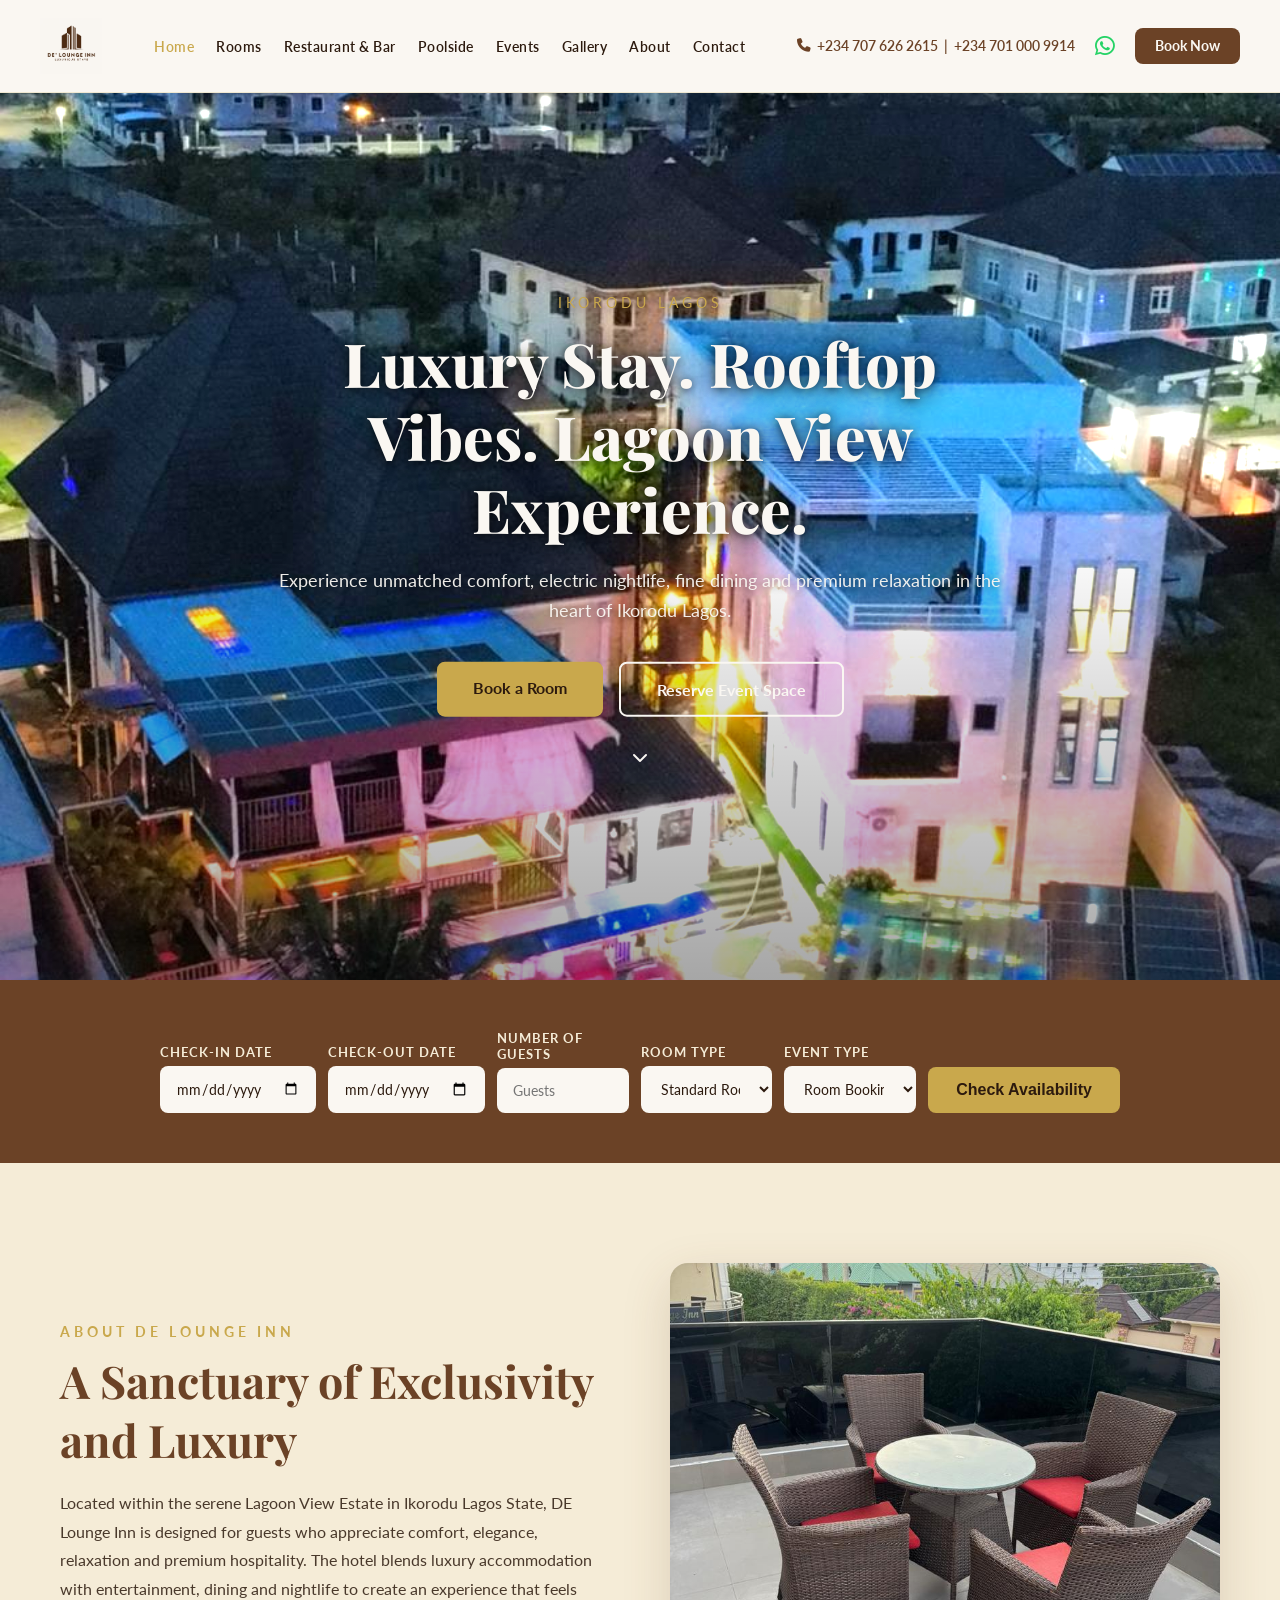
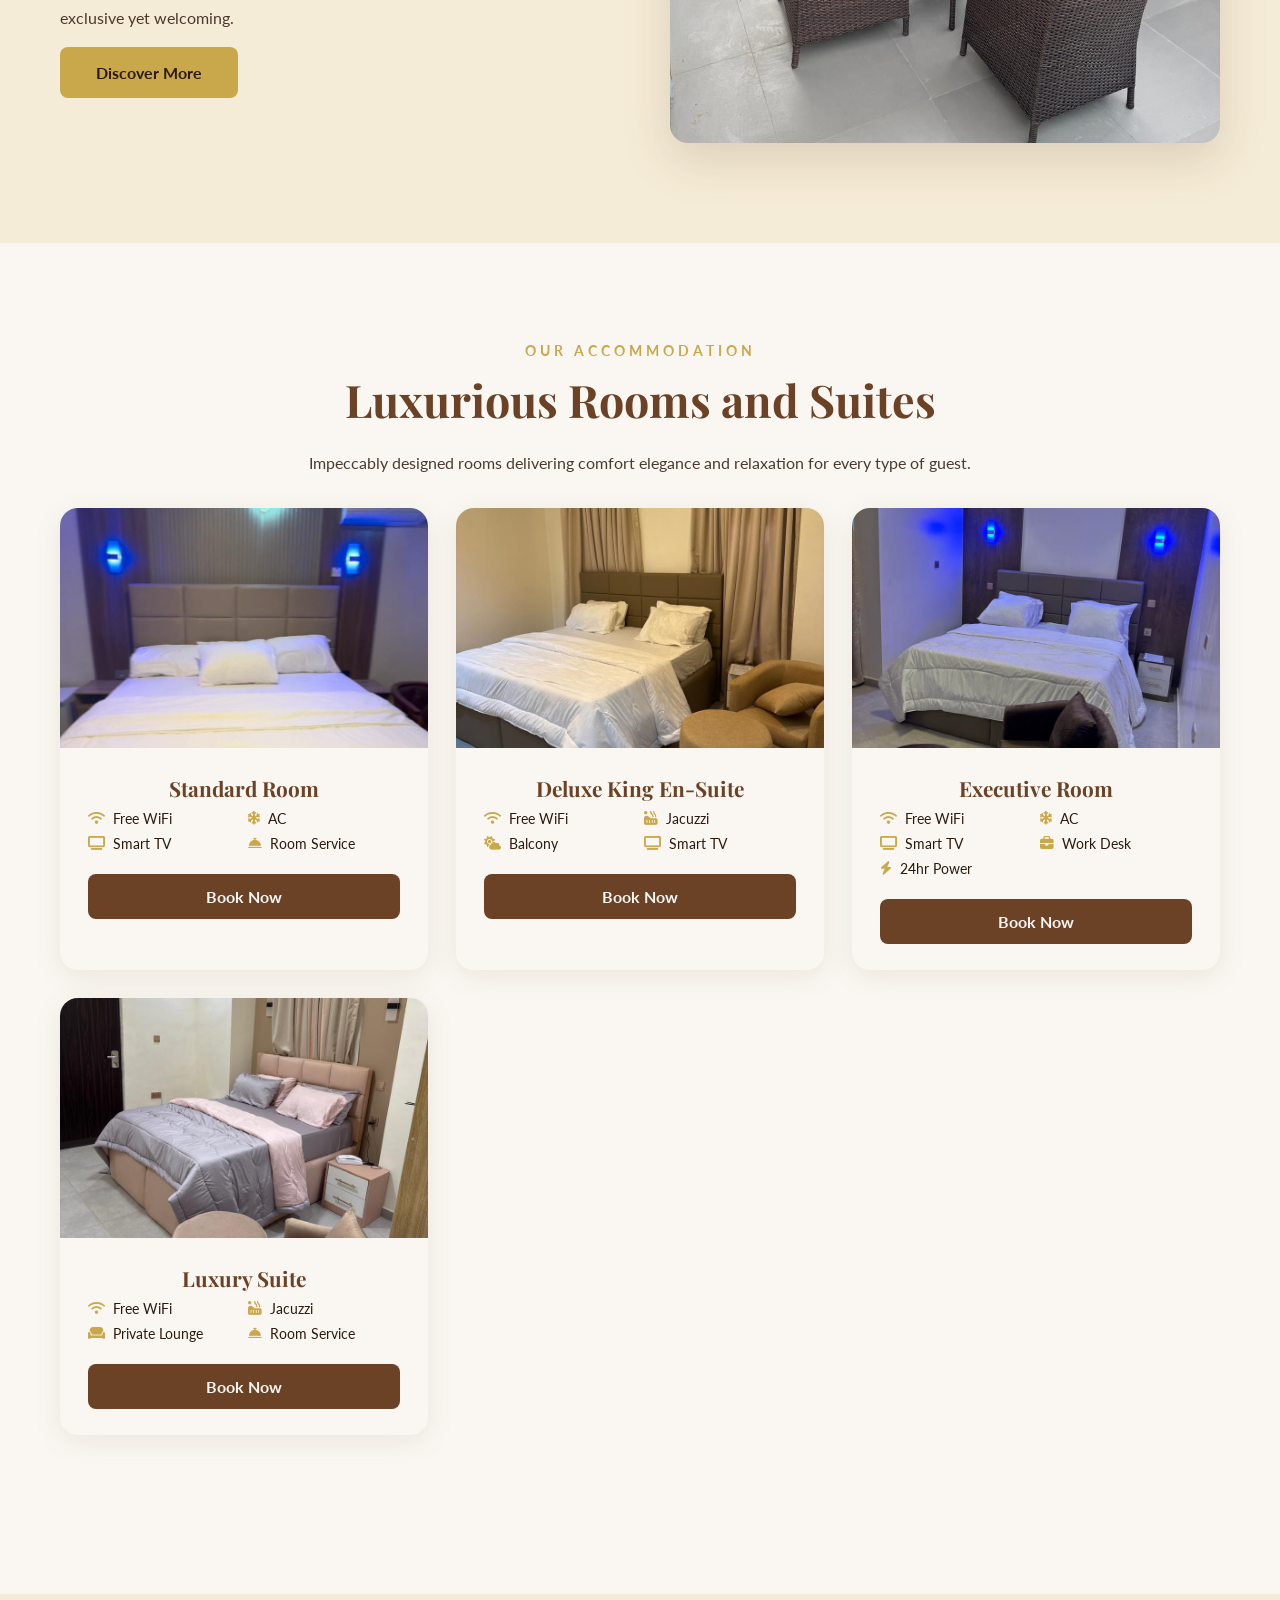
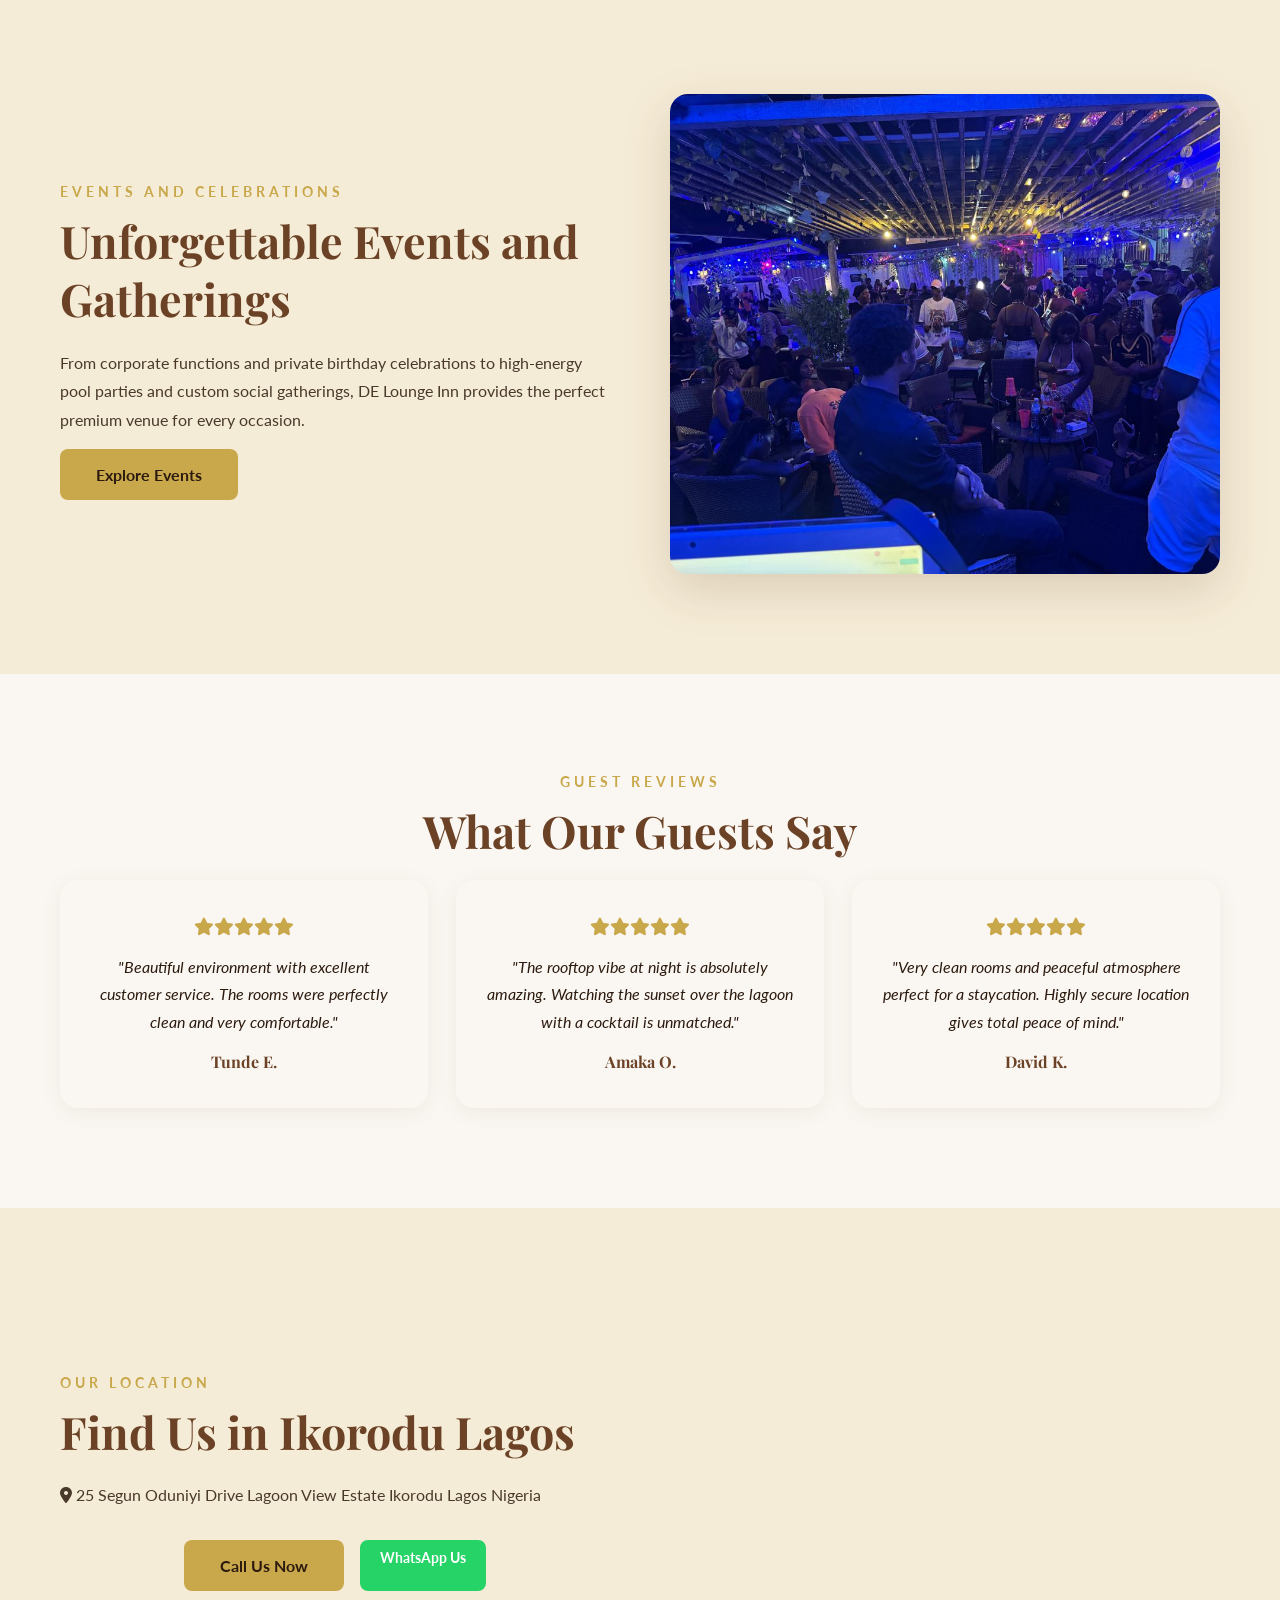
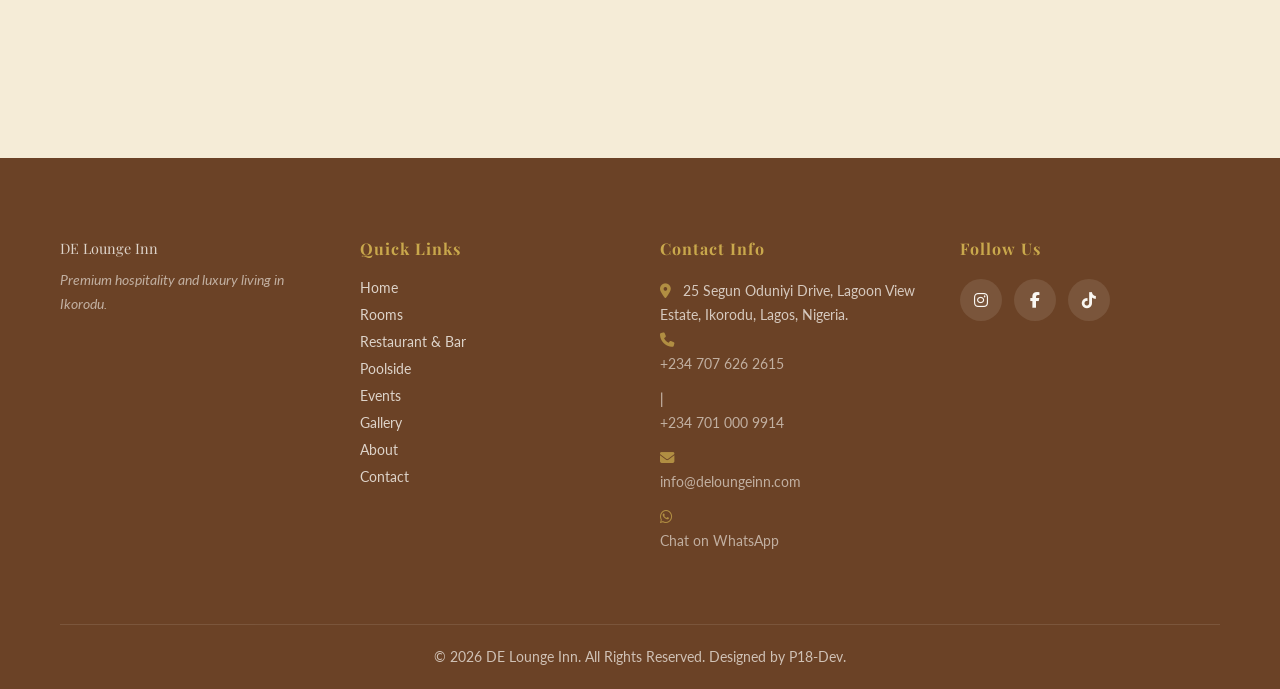
<file: index.html>
<!DOCTYPE html>
<html lang="en">
<head>
<meta charset="UTF-8">
<meta name="viewport" content="width=device-width, initial-scale=1.0">
<title>DE Lounge Inn Ikorodu Lagos — Luxury Stay Rooftop Vibes Lagoon View</title>
<link rel="preconnect" href="https://fonts.googleapis.com">
<link rel="preconnect" href="https://fonts.gstatic.com" crossorigin>
<link href="https://fonts.googleapis.com/css2?family=Lato:wght@300;400;500;700&family=Playfair+Display:wght@400;500;600;700;800&display=swap" rel="stylesheet">
<link rel="stylesheet" href="https://unpkg.com/aos@2.3.4/dist/aos.css">
<link rel="stylesheet" href="https://cdnjs.cloudflare.com/ajax/libs/font-awesome/6.5.2/css/all.min.css">
<link rel="stylesheet" href="style.css">
</head>
<body>
<header class="header" id="header">
<div class="container nav-wrapper">
<a href="index.html" class="logo"><img src="logo2.jpg" alt="DE Lounge Inn Logo" style="height:56px;width:auto;vertical-align:middle;"></a>
<nav class="nav-menu" id="navMenu">
<a href="index.html" class="nav-link active">Home</a>
<a href="rooms.html" class="nav-link">Rooms</a>
<a href="restaurant.html" class="nav-link">Restaurant &amp; Bar</a>
<a href="poolside.html" class="nav-link">Poolside</a>
<a href="events.html" class="nav-link">Events</a>
<a href="gallery.html" class="nav-link">Gallery</a>
<a href="about.html" class="nav-link">About</a>
<a href="contact.html" class="nav-link">Contact</a>
</nav>
<div class="header-actions">
<a href="tel:+2347076262615" class="phone-link"><i class="fas fa-phone"></i> +234 707 626 2615 &nbsp;|&nbsp; +234 701 000 9914</a>
<a href="https://wa.me/2347076262615" class="whatsapp-btn nav-whatsapp"><i class="fab fa-whatsapp"></i></a>
<a href="contact.html" class="book-btn">Book Now</a>
<div class="hamburger" id="hamburger">
<span></span><span></span><span></span>
</div>
</div>
</div>
</header>
<main>
<section class="hero-section">
<img src="hero-main.jpg" alt="DE Lounge Inn aerial view" class="hero-bg-img">
<div class="hero-overlay"></div>
<div class="hero-content">
<span class="hero-subtitle">IKORODU LAGOS</span>
<h1 class="hero-title">Luxury Stay. Rooftop Vibes. Lagoon View Experience.</h1>
<p class="hero-description">Experience unmatched comfort, electric nightlife, fine dining and premium relaxation in the heart of Ikorodu Lagos.</p>
<div class="hero-buttons">
<a href="rooms.html" class="btn-primary">Book a Room</a>
<a href="events.html" class="btn-secondary">Reserve Event Space</a>
</div>
<div class="bounce-arrow"><i class="fas fa-chevron-down"></i></div>
</div>
</section>
<section class="quick-booking bg-brown">
<div class="container booking-form-wrapper">
<form action="https://formspree.io/f/mkoekdzo" method="POST" id="bookingForm" class="booking-grid">
<input type="hidden" name="_subject" value="New Booking Enquiry — DE Lounge Inn">
<div class="form-field">
<label>Check-in Date</label>
<input type="date" name="Check-in-Date" required>
</div>
<div class="form-field">
<label>Check-out Date</label>
<input type="date" name="Check-out-Date" required>
</div>
<div class="form-field">
<label>Number of Guests</label>
<input type="number" name="Number-of-Guests" placeholder="Guests" min="1" required>
</div>
<div class="form-field">
<label>Room Type</label>
<select name="Room-Type">
<option value="Standard Room">Standard Room</option>
<option value="Deluxe King En-Suite">Deluxe King En-Suite</option>
<option value="Executive Room">Executive Room</option>
<option value="Luxury Suite">Luxury Suite</option>
</select>
</div>
<div class="form-field">
<label>Event Type</label>
<select name="Event-Type">
<option value="Room Booking">Room Booking</option>
<option value="Pool Party">Pool Party</option>
<option value="Birthday Bash">Birthday Bash</option>
<option value="Corporate Hangout">Corporate Hangout</option>
<option value="Ladies Night">Ladies Night</option>
</select>
</div>
<button type="submit" class="submit-btn">Check Availability</button>
</form>
</div>
</section>
<section class="bg-cream">
<div class="container split-grid">
<div>
<span class="section-subtitle">ABOUT DE LOUNGE INN</span>
<h2 class="section-heading">A Sanctuary of Exclusivity and Luxury</h2>
<p class="section-description">Located within the serene Lagoon View Estate in Ikorodu Lagos State, DE Lounge Inn is designed for guests who appreciate comfort, elegance, relaxation and premium hospitality. The hotel blends luxury accommodation with entertainment, dining and nightlife to create an experience that feels exclusive yet welcoming.</p>
<a href="about.html" class="btn-primary">Discover More</a>
</div>
<img src="outdoor-seating.jpg" alt="Outdoor seating area at DE Lounge Inn" class="split-img">
</div>
</section>
<section class="bg-offwhite">
<div class="container section-center">
<span class="section-subtitle">OUR ACCOMMODATION</span>
<h2 class="section-heading">Luxurious Rooms and Suites</h2>
<p class="section-description">Impeccably designed rooms delivering comfort elegance and relaxation for every type of guest.</p>
<div class="cards-grid">
<article class="card">
<div class="card-img-wrapper"><img src="room-standard.jpg" alt="Standard Room at DE Lounge Inn"></div>
<div class="card-body">
<h3>Standard Room</h3>
<ul class="card-amenities">
<li><i class="fas fa-wifi"></i> Free WiFi</li>
<li><i class="fas fa-snowflake"></i> AC</li>
<li><i class="fas fa-tv"></i> Smart TV</li>
<li><i class="fas fa-concierge-bell"></i> Room Service</li>
</ul>
<a href="contact.html" class="card-btn">Book Now</a>
</div>
</article>
<article class="card">
<div class="card-img-wrapper"><img src="room-deluxe.jpg" alt="Deluxe King En-Suite bedroom" ></div>
<div class="card-body">
<h3>Deluxe King En-Suite</h3>
<ul class="card-amenities">
<li><i class="fas fa-wifi"></i> Free WiFi</li>
<li><i class="fas fa-hot-tub-person"></i> Jacuzzi</li>
<li><i class="fas fa-cloud-sun"></i> Balcony</li>
<li><i class="fas fa-tv"></i> Smart TV</li>
</ul>
<a href="contact.html" class="card-btn">Book Now</a>
</div>
</article>
<article class="card" >
<div class="card-img-wrapper"><img src="room-executive.jpg" alt="Executive Room interior" ></div>
<div class="card-body">
<h3>Executive Room</h3>
<ul class="card-amenities">
<li><i class="fas fa-wifi"></i> Free WiFi</li>
<li><i class="fas fa-snowflake"></i> AC</li>
<li><i class="fas fa-tv"></i> Smart TV</li>
<li><i class="fas fa-briefcase"></i> Work Desk</li>
<li><i class="fas fa-bolt"></i> 24hr Power</li>
</ul>
<a href="contact.html" class="card-btn">Book Now</a>
</div>
</article>
<article class="card" >
<div class="card-img-wrapper"><img src="room-suite.jpg" alt="Luxury Suite at DE Lounge Inn" ></div>
<div class="card-body">
<h3>Luxury Suite</h3>
<ul class="card-amenities">
<li><i class="fas fa-wifi"></i> Free WiFi</li>
<li><i class="fas fa-hot-tub-person"></i> Jacuzzi</li>
<li><i class="fas fa-couch"></i> Private Lounge</li>
<li><i class="fas fa-concierge-bell"></i> Room Service</li>
</ul>
<a href="contact.html" class="card-btn">Book Now</a>
</div>
</article>
</div>
<div class="section-cta">
<a href="rooms.html" class="btn-secondary">View All Rooms</a>
</div>
</div>
</section>
<section class="bg-cream">
<div class="container split-grid split-grid-reverse">
<img src="events-hall.jpg" alt="Event hall at DE Lounge Inn" class="split-img">
<div>
<span class="section-subtitle">EVENTS AND CELEBRATIONS</span>
<h2 class="section-heading">Unforgettable Events and Gatherings</h2>
<p class="section-description">From corporate functions and private birthday celebrations to high-energy pool parties and custom social gatherings, DE Lounge Inn provides the perfect premium venue for every occasion.</p>
<a href="events.html" class="btn-primary">Explore Events</a>
</div>
</div>
</section>
<section class="bg-offwhite">
<div class="container section-center">
<span class="section-subtitle">GUEST REVIEWS</span>
<h2 class="section-heading">What Our Guests Say</h2>
<div class="cards-grid">
<article class="testimonial-card">
<div class="star-rating"><i class="fas fa-star"></i><i class="fas fa-star"></i><i class="fas fa-star"></i><i class="fas fa-star"></i><i class="fas fa-star"></i></div>
<p class="testimonial-text">"Beautiful environment with excellent customer service. The rooms were perfectly clean and very comfortable."</p>
<h4 class="testimonial-author">Tunde E.</h4>
</article>
<article class="testimonial-card">
<div class="star-rating"><i class="fas fa-star"></i><i class="fas fa-star"></i><i class="fas fa-star"></i><i class="fas fa-star"></i><i class="fas fa-star"></i></div>
<p class="testimonial-text">"The rooftop vibe at night is absolutely amazing. Watching the sunset over the lagoon with a cocktail is unmatched."</p>
<h4 class="testimonial-author">Amaka O.</h4>
</article>
<article class="testimonial-card">
<div class="star-rating"><i class="fas fa-star"></i><i class="fas fa-star"></i><i class="fas fa-star"></i><i class="fas fa-star"></i><i class="fas fa-star"></i></div>
<p class="testimonial-text">"Very clean rooms and peaceful atmosphere perfect for a staycation. Highly secure location gives total peace of mind."</p>
<h4 class="testimonial-author">David K.</h4>
</article>
</div>
</div>
</section>
<section class="bg-cream">
<div class="container split-grid">
<div>
<span class="section-subtitle">OUR LOCATION</span>
<h2 class="section-heading">Find Us in Ikorodu Lagos</h2>
<p class="section-description"><i class="fas fa-map-marker-alt"></i> 25 Segun Oduniyi Drive Lagoon View Estate Ikorodu Lagos Nigeria</p>
<div class="btn-group">
<a href="tel:+2347076262615" class="btn-primary">Call Us Now</a>
<a href="https://wa.me/2347076262615" target="_blank" class="whatsapp-btn">WhatsApp Us</a>
</div>
</div>
<div>
<iframe src="https://maps.google.com/maps?q=25+Segun+Oduniyi+Drive+Lagoon+View+Estate+Ikorodu+Lagos+Nigeria&output=embed" width="100%" height="350" class="map-iframe" title="DE Lounge Inn Location Map"></iframe>
</div>
</div>
</section>
</main>
<footer class="footer">
<div class="container">
<div class="footer-grid">
<div>
<a href="index.html" class="footer-logo">DE Lounge Inn</a>
<p class="footer-tagline">Premium hospitality and luxury living in Ikorodu.</p>
</div>
<div>
<h4>Quick Links</h4>
<a href="index.html">Home</a>
<a href="rooms.html">Rooms</a>
<a href="restaurant.html">Restaurant &amp; Bar</a>
<a href="poolside.html">Poolside</a>
<a href="events.html">Events</a>
<a href="gallery.html">Gallery</a>
<a href="about.html">About</a>
<a href="contact.html">Contact</a>
</div>
<div>
<h4>Contact Info</h4>
<p><i class="fas fa-map-marker-alt"></i> 25 Segun Oduniyi Drive, Lagoon View Estate, Ikorodu, Lagos, Nigeria.</p>
<p><i class="fas fa-phone"></i> <a href="tel:+2347076262615">+234 707 626 2615</a> | <a href="tel:+2347010009914">+234 701 000 9914</a></p>
<p><i class="fas fa-envelope"></i> <a href="mailto:info@deloungeinn.com">info@deloungeinn.com</a></p>
<p><i class="fab fa-whatsapp"></i> <a href="https://wa.me/2347076262615" target="_blank">Chat on WhatsApp</a></p>
</div>
<div>
<h4>Follow Us</h4>
<div class="social-links">
<a href="https://www.instagram.com/deloungeinn"><i class="fab fa-instagram"></i></a>
<a href="https://www.facebook.com/share/1BueZXwqQ7/"><i class="fab fa-facebook-f"></i></a>
<a href="#"><i class="fab fa-tiktok"></i></a>
</div>
</div>
</div>
<div class="footer-bottom">
&copy; 2026 DE Lounge Inn. All Rights Reserved. Designed by P18-Dev.
</div>
</div>
</footer>
<script src="https://unpkg.com/aos@2.3.4/dist/aos.js"></script>
<script src="main.js"></script>
</body>
</html>
</file>
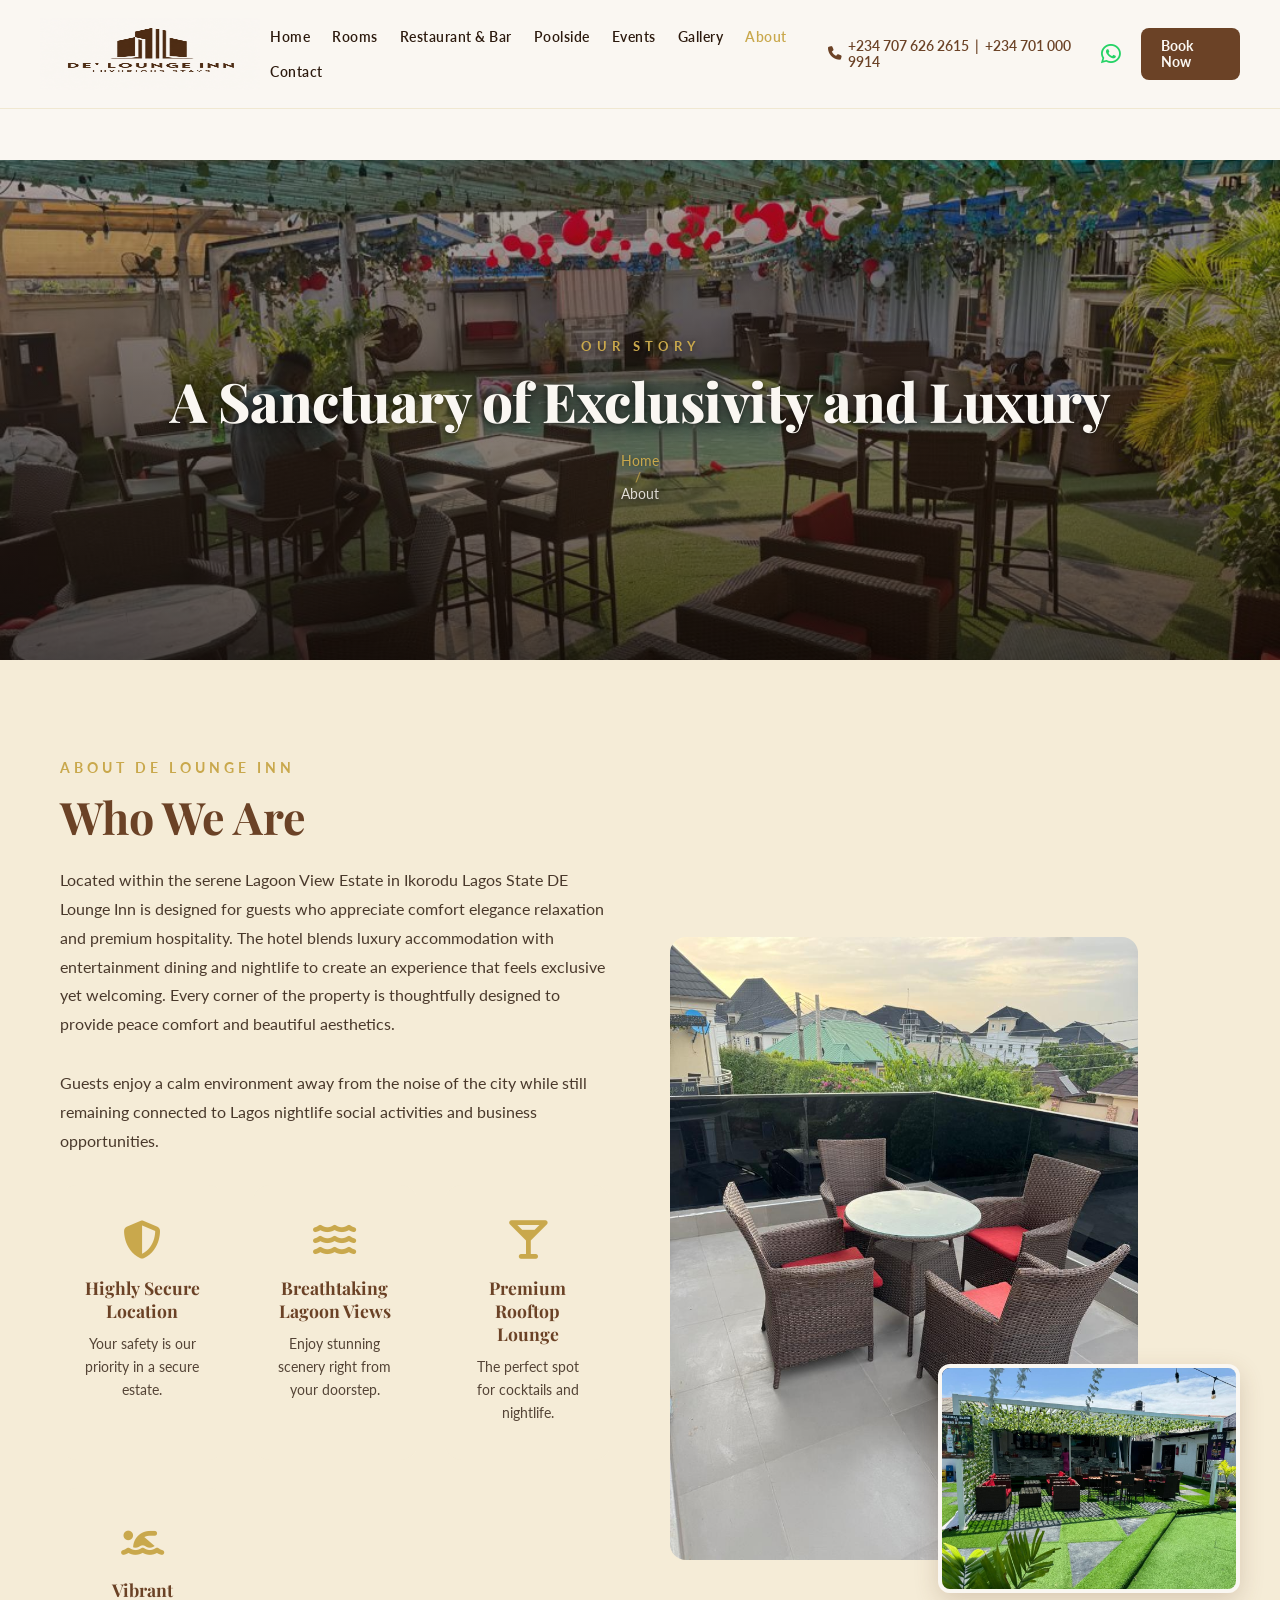
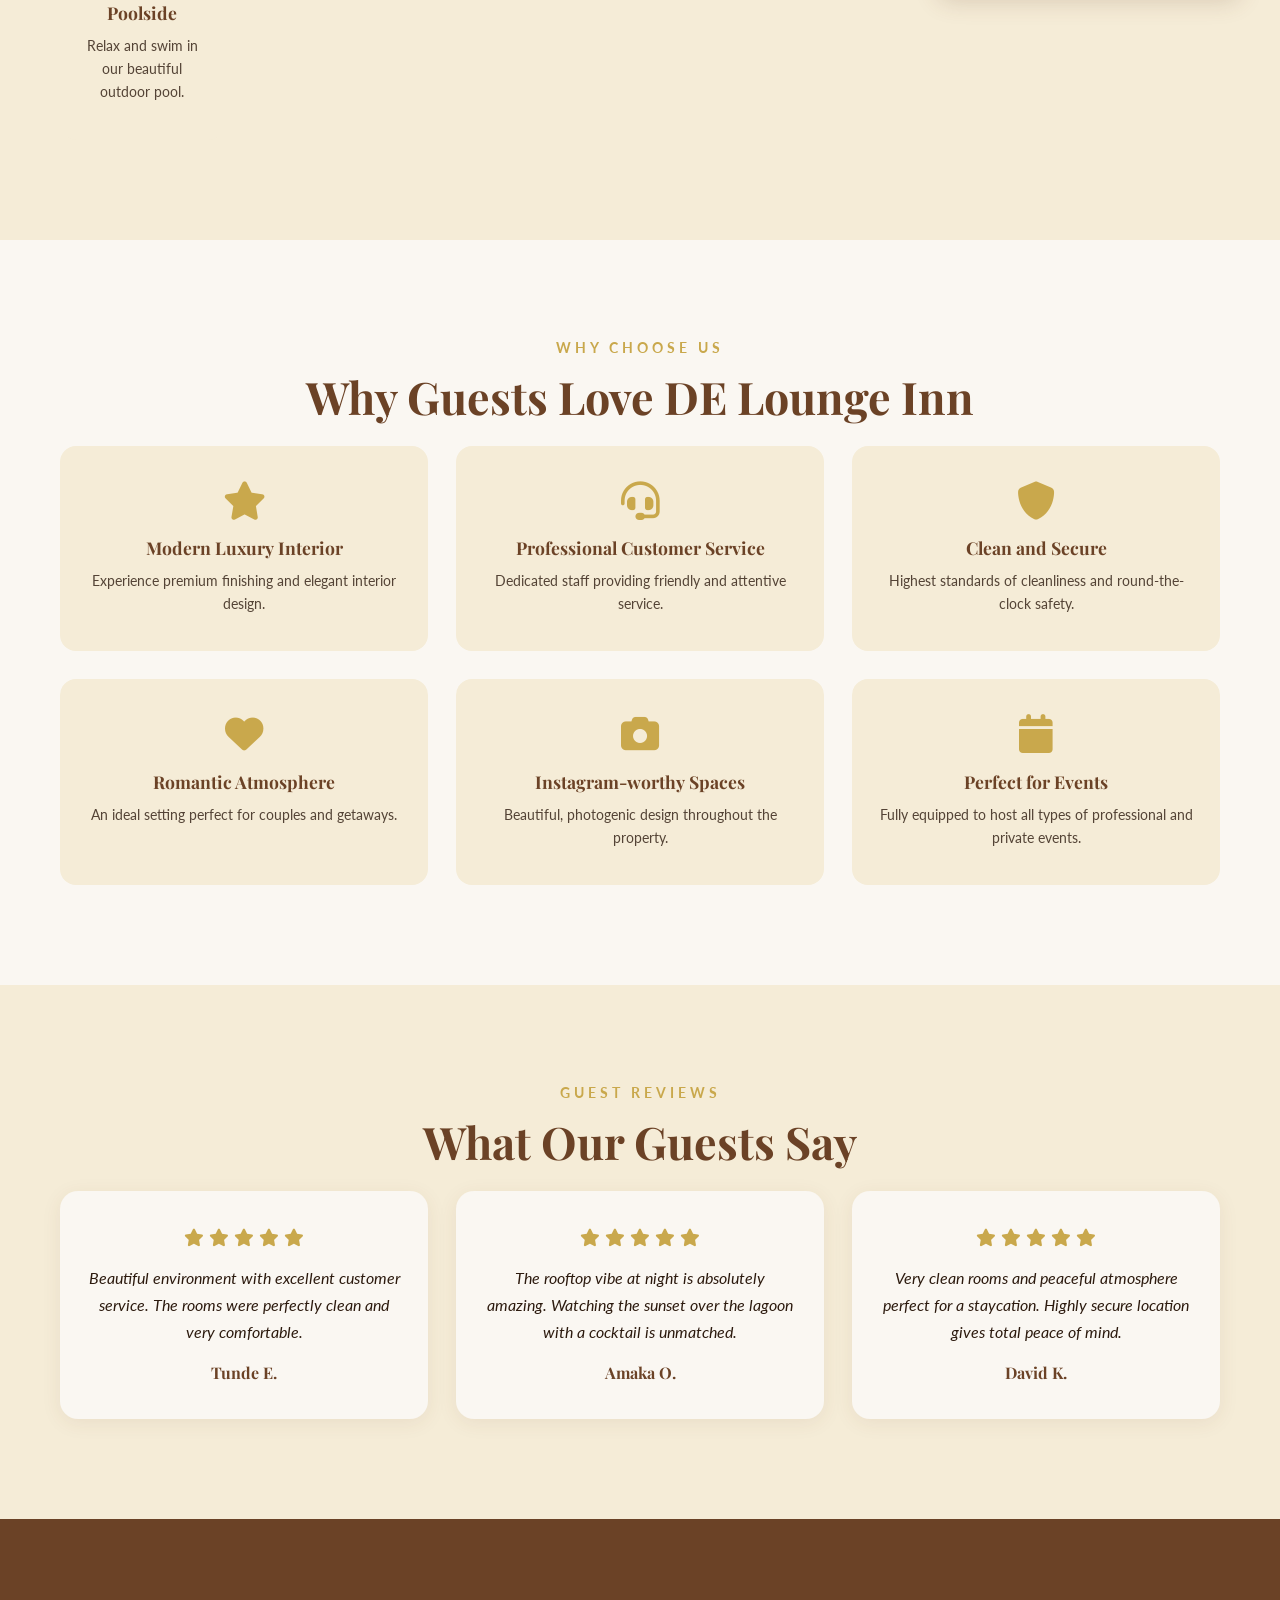
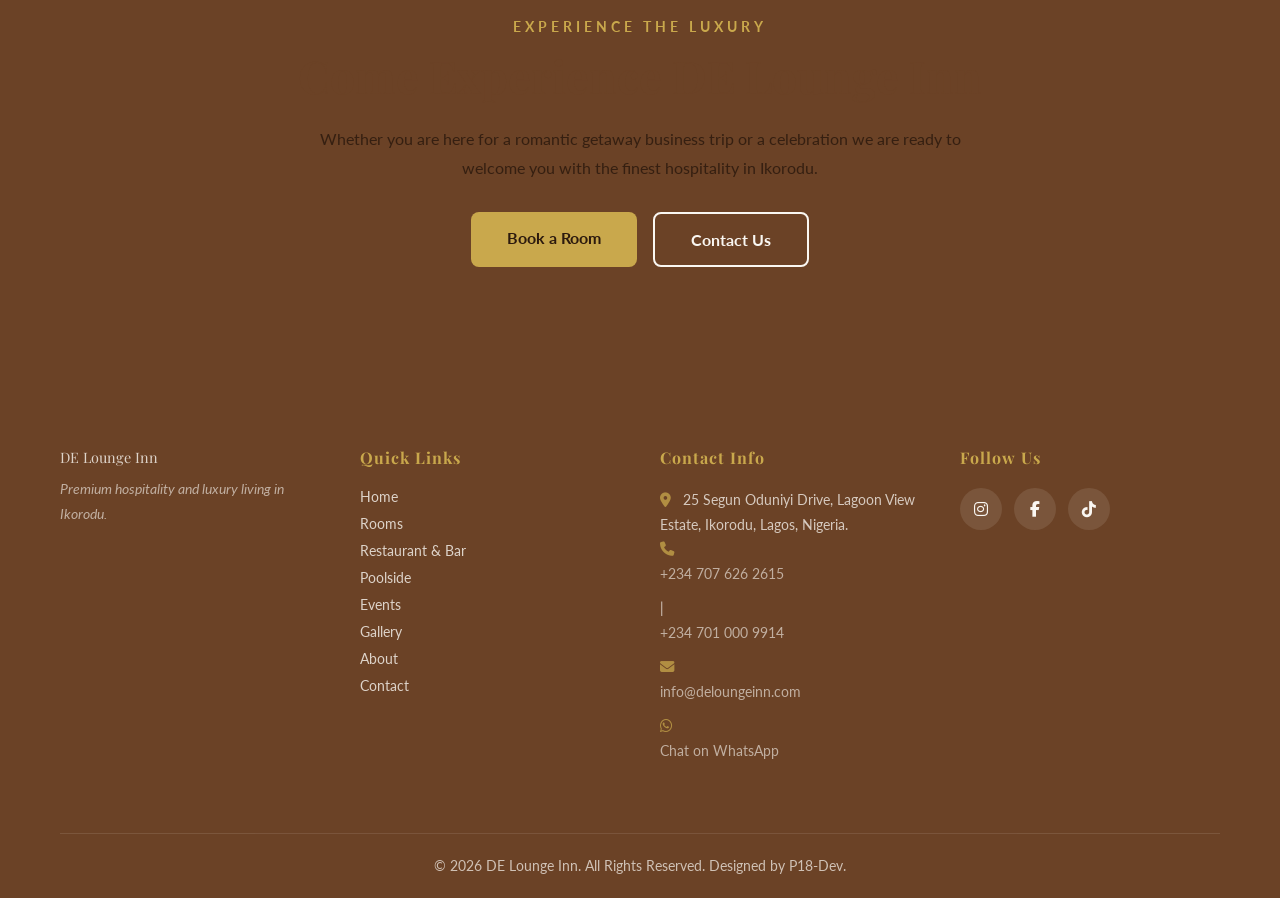
<file: about.html>
<!DOCTYPE html>
<html lang="en">
<head>
<meta charset="UTF-8">
<meta name="viewport" content="width=device-width, initial-scale=1.0">

<title>About Us | DE Lounge Inn Lagos</title>

<link rel="preconnect" href="https://fonts.googleapis.com">

<link rel="preconnect" href="https://fonts.gstatic.com" crossorigin>

<link href="https://fonts.googleapis.com/css2?family=Lato:wght@300;400;500;700&family=Playfair+Display:wght@400;500;600;700;800&display=swap" rel="stylesheet">

<link rel="stylesheet" href="https://unpkg.com/aos@2.3.4/dist/aos.css">

<link rel="stylesheet" href="https://cdnjs.cloudflare.com/ajax/libs/font-awesome/6.5.2/css/all.min.css">

<link rel="stylesheet" href="style.css">
</head>

<body>

<header class="header" id="header">

<div class="container nav-wrapper">

<a href="index.html" class="logo"><img src="logo2.jpg" alt="DE Lounge Inn Logo" style="height:72px;width:220px;object-fit:fill;vertical-align:middle;display:block;"></a>

<nav class="nav-menu" id="navMenu">
<a href="index.html" class="nav-link">Home</a>
<a href="rooms.html" class="nav-link">Rooms</a>
<a href="restaurant.html" class="nav-link">Restaurant &amp; Bar</a>
<a href="poolside.html" class="nav-link">Poolside</a>
<a href="events.html" class="nav-link">Events</a>
<a href="gallery.html" class="nav-link">Gallery</a>
<a href="about.html" class="nav-link active">About</a>
<a href="contact.html" class="nav-link">Contact</a>
</nav>

<div class="header-actions">

<a href="tel:+2347076262615" class="phone-link"><i class="fas fa-phone"></i> +234 707 626 2615 &nbsp;|&nbsp; +234 701 000 9914</a>

<a href="https://wa.me/2347076262615" class="whatsapp-btn nav-whatsapp">
<i class="fab fa-whatsapp"></i>
</a>

<a href="contact.html" class="book-btn">
Book Now
</a>

<div class="hamburger" id="hamburger">
<span></span>
<span></span>
<span></span>
</div>

</div>
</div>
</header>

<main>

<section class="page-hero" style="background-image: url('facilities-lounge.jpg');">

<div class="page-hero-overlay"></div>

<div class="page-hero-content">

<span class="section-subtitle">
OUR STORY
</span>

<h1>
A Sanctuary of Exclusivity and Luxury
</h1>

<p class="breadcrumb">
<a href="index.html">Home</a>
<span>/</span>
About
</p>

</div>
</section>

<section class="bg-cream">

<div class="container split-grid">

<div>

<span class="section-subtitle">
ABOUT DE LOUNGE INN
</span>

<h2 class="section-heading">
Who We Are
</h2>

<p class="section-description">
Located within the serene Lagoon View Estate in Ikorodu Lagos State DE Lounge Inn is designed for guests who appreciate comfort elegance relaxation and premium hospitality. The hotel blends luxury accommodation with entertainment dining and nightlife to create an experience that feels exclusive yet welcoming. Every corner of the property is thoughtfully designed to provide peace comfort and beautiful aesthetics.
</p>

<p class="section-description">
Guests enjoy a calm environment away from the noise of the city while still remaining connected to Lagos nightlife social activities and business opportunities.
</p>

<div class="features-grid">

<div class="feature-box">
<i class="fas fa-shield-halved"></i>
<h4>Highly Secure Location</h4>
<p>Your safety is our priority in a secure estate.</p>
</div>

<div class="feature-box">
<i class="fas fa-water"></i>
<h4>Breathtaking Lagoon Views</h4>
<p>Enjoy stunning scenery right from your doorstep.</p>
</div>

<div class="feature-box">
<i class="fas fa-martini-glass"></i>
<h4>Premium Rooftop Lounge</h4>
<p>The perfect spot for cocktails and nightlife.</p>
</div>

<div class="feature-box">
<i class="fas fa-person-swimming"></i>
<h4>Vibrant Poolside</h4>
<p>Relax and swim in our beautiful outdoor pool.</p>
</div>

</div>
</div>

<div class="about-img-wrapper">

<img src="outdoor-seating.jpg" alt="Outdoor seating area at DE Lounge Inn" class="about-main-img">

<img src="garden-view.jpg" alt="Garden and outdoor view at DE Lounge Inn" class="about-overlay-img">

</div>
</div>
</section>

<section class="bg-offwhite">

<div class="container section-center">

<span class="section-subtitle">
WHY CHOOSE US
</span>

<h2 class="section-heading">
Why Guests Love DE Lounge Inn
</h2>

<div class="features-grid">

<div class="feature-box">
<i class="fas fa-star"></i>
<h4>Modern Luxury Interior</h4>
<p>Experience premium finishing and elegant interior design.</p>
</div>

<div class="feature-box">
<i class="fas fa-headset"></i>
<h4>Professional Customer Service</h4>
<p>Dedicated staff providing friendly and attentive service.</p>
</div>

<div class="feature-box">
<i class="fas fa-shield"></i>
<h4>Clean and Secure</h4>
<p>Highest standards of cleanliness and round-the-clock safety.</p>
</div>

<div class="feature-box">
<i class="fas fa-heart"></i>
<h4>Romantic Atmosphere</h4>
<p>An ideal setting perfect for couples and getaways.</p>
</div>

<div class="feature-box">
<i class="fas fa-camera"></i>
<h4>Instagram-worthy Spaces</h4>
<p>Beautiful, photogenic design throughout the property.</p>
</div>

<div class="feature-box">
<i class="fas fa-calendar"></i>
<h4>Perfect for Events</h4>
<p>Fully equipped to host all types of professional and private events.</p>
</div>

</div>
</div>
</section>

<section class="bg-cream">

<div class="container section-center">

<span class="section-subtitle">
GUEST REVIEWS
</span>

<h2 class="section-heading">
What Our Guests Say
</h2>

<div class="cards-grid">

<article class="testimonial-card">

<div class="star-rating">
<i class="fas fa-star"></i>
<i class="fas fa-star"></i>
<i class="fas fa-star"></i>
<i class="fas fa-star"></i>
<i class="fas fa-star"></i>
</div>

<p class="testimonial-text">
Beautiful environment with excellent customer service. The rooms were perfectly clean and very comfortable.
</p>

<h4 class="testimonial-author">
Tunde E.
</h4>

</article>

<article class="testimonial-card">

<div class="star-rating">
<i class="fas fa-star"></i>
<i class="fas fa-star"></i>
<i class="fas fa-star"></i>
<i class="fas fa-star"></i>
<i class="fas fa-star"></i>
</div>

<p class="testimonial-text">
The rooftop vibe at night is absolutely amazing. Watching the sunset over the lagoon with a cocktail is unmatched.
</p>

<h4 class="testimonial-author">
Amaka O.
</h4>

</article>

<article class="testimonial-card">

<div class="star-rating">
<i class="fas fa-star"></i>
<i class="fas fa-star"></i>
<i class="fas fa-star"></i>
<i class="fas fa-star"></i>
<i class="fas fa-star"></i>
</div>

<p class="testimonial-text">
Very clean rooms and peaceful atmosphere perfect for a staycation. Highly secure location gives total peace of mind.
</p>

<h4 class="testimonial-author">
David K.
</h4>

</article>

</div>
</div>
</section>

<section class="bg-brown">

<div class="container section-center">

<span class="section-subtitle">
EXPERIENCE THE LUXURY
</span>

<h2 class="section-heading">
Come Experience DE Lounge Inn
</h2>

<p class="section-description">
Whether you are here for a romantic getaway business trip or a celebration we are ready to welcome you with the finest hospitality in Ikorodu.
</p>

<div class="btn-group">

<a href="rooms.html" class="btn-primary">
Book a Room
</a>

<a href="contact.html" class="btn-secondary">
Contact Us
</a>

</div>
</div>
</section>

</main>

<footer class="footer">

<div class="container">

<div class="footer-grid">

<div>

<a href="index.html" class="footer-logo">
DE Lounge Inn
</a>

<p class="footer-tagline">
Premium hospitality and luxury living in Ikorodu.
</p>

</div>

<div>

<h4>Quick Links</h4>
<a href="index.html">Home</a>
<a href="rooms.html">Rooms</a>
<a href="restaurant.html">Restaurant &amp; Bar</a>
<a href="poolside.html">Poolside</a>
<a href="events.html">Events</a>
<a href="gallery.html">Gallery</a>
<a href="about.html">About</a>
<a href="contact.html">Contact</a>

</div>

<div>

<h4>Contact Info</h4>
<p><i class="fas fa-map-marker-alt"></i> 25 Segun Oduniyi Drive, Lagoon View Estate, Ikorodu, Lagos, Nigeria.</p>
<p><i class="fas fa-phone"></i> <a href="tel:+2347076262615">+234 707 626 2615</a> | <a href="tel:+2347010009914">+234 701 000 9914</a></p>
<p><i class="fas fa-envelope"></i> <a href="mailto:info@deloungeinn.com">info@deloungeinn.com</a></p>
<p><i class="fab fa-whatsapp"></i> <a href="https://wa.me/2347076262615" target="_blank">Chat on WhatsApp</a></p>

</div>

<div>

<h4>Follow Us</h4>

<div class="social-links">

<a href="https://www.instagram.com/deloungeinn">
<i class="fab fa-instagram"></i>
</a>

<a href="https://www.facebook.com/share/1BueZXwqQ7/">
<i class="fab fa-facebook-f"></i>
</a>

<a href="#">
<i class="fab fa-tiktok"></i>
</a>

</div>
</div>
</div>

<div class="footer-bottom">
© 2026 DE Lounge Inn. All Rights Reserved. Designed by P18-Dev.
</div>

</div>
</footer>

<script src="https://unpkg.com/aos@2.3.4/dist/aos.js"></script>

<script src="main.js"></script>

</body>
</html>
</file>
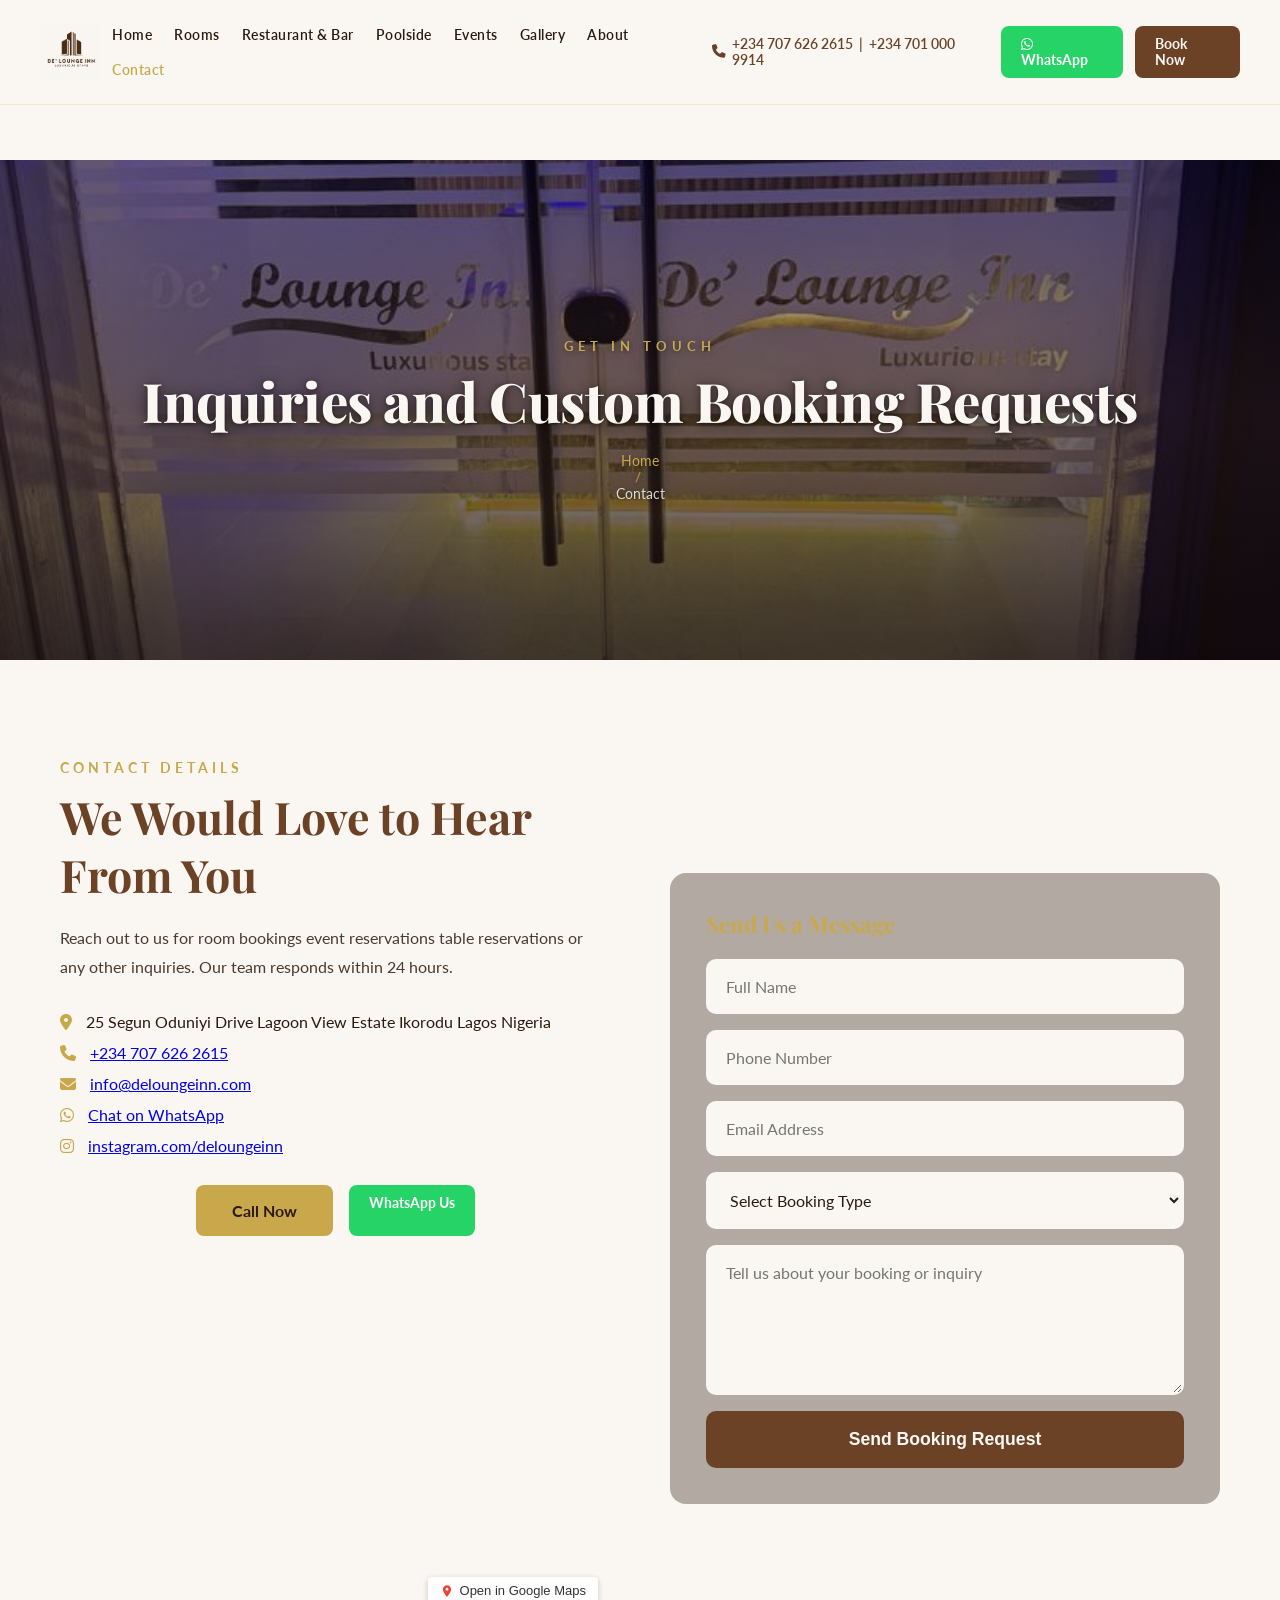
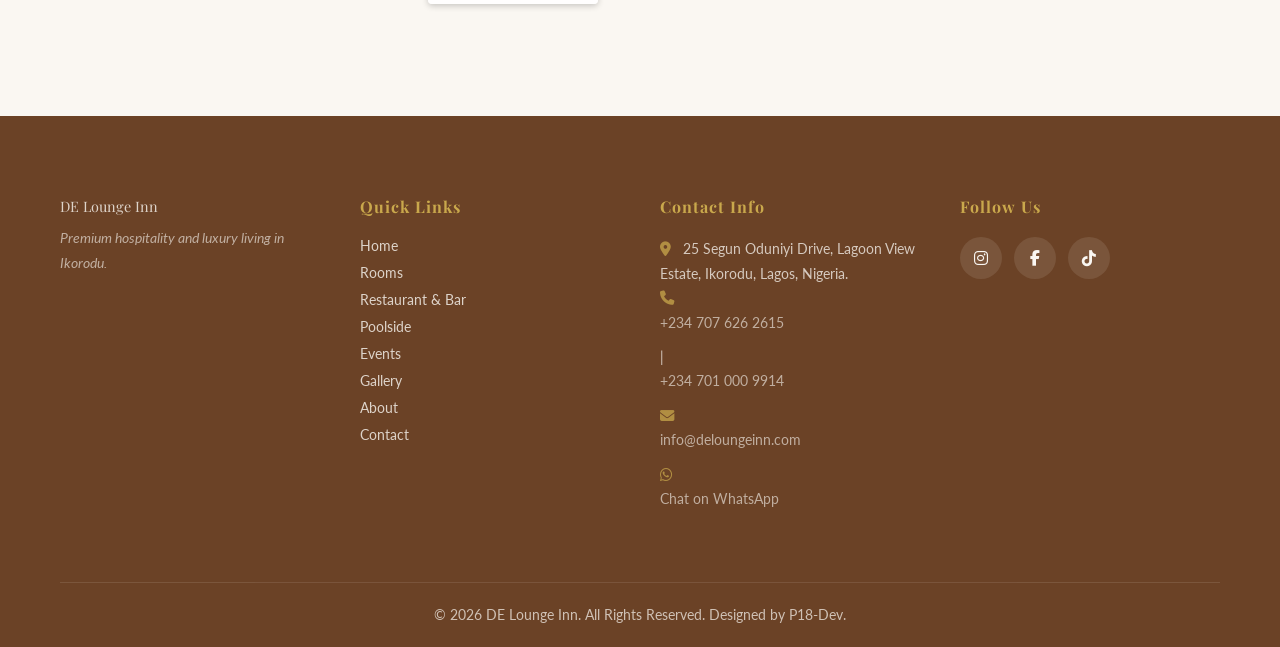
<file: contact.html>
<!DOCTYPE html>
<html lang="en">
<head>
<meta charset="UTF-8">
<meta name="viewport" content="width=device-width, initial-scale=1.0">

<title>Contact and Booking | DE Lounge Inn Lagos</title>

<link rel="preconnect" href="https://fonts.googleapis.com">

<link rel="preconnect" href="https://fonts.gstatic.com" crossorigin>

<link href="https://fonts.googleapis.com/css2?family=Lato:wght@300;400;500;700&family=Playfair+Display:wght@400;500;600;700;800&display=swap" rel="stylesheet">

<link rel="stylesheet" href="https://unpkg.com/aos@2.3.4/dist/aos.css">

<link rel="stylesheet" href="https://cdnjs.cloudflare.com/ajax/libs/font-awesome/6.5.2/css/all.min.css">

<link rel="stylesheet" href="style.css">
</head>

<body>

<header class="header" id="header">

<div class="container nav-wrapper">

<a href="index.html" class="logo"><img src="logo2.jpg" alt="DE Lounge Inn Logo" style="height:56px;width:auto;vertical-align:middle;"></a>

<nav class="nav-menu" id="navMenu">
<a href="index.html" class="nav-link">Home</a>
<a href="rooms.html" class="nav-link">Rooms</a>
<a href="restaurant.html" class="nav-link">Restaurant &amp; Bar</a>
<a href="poolside.html" class="nav-link">Poolside</a>
<a href="events.html" class="nav-link">Events</a>
<a href="gallery.html" class="nav-link">Gallery</a>
<a href="about.html" class="nav-link">About</a>
<a href="contact.html" class="nav-link active">Contact</a>
</nav>

<div class="header-actions">

<a href="tel:+2347076262615" class="phone-link"><i class="fas fa-phone"></i> +234 707 626 2615 &nbsp;|&nbsp; +234 701 000 9914</a>

<a href="https://wa.me/2347076262615" class="whatsapp-btn">
<i class="fab fa-whatsapp"></i> WhatsApp
</a>

<a href="contact.html" class="book-btn">
Book Now
</a>

<div class="hamburger" id="hamburger">
<span></span>
<span></span>
<span></span>
</div>

</div>
</div>
</header>

<main>

<section class="page-hero" style="background-image: url('Reception.jpg');">

<div class="page-hero-overlay"></div>

<div class="page-hero-content">

<span class="section-subtitle">
GET IN TOUCH
</span>

<h1>
Inquiries and Custom Booking Requests
</h1>

<p class="breadcrumb">
<a href="index.html">Home</a>
<span>/</span>
Contact
</p>

</div>
</section>

<section class="bg-offwhite">

<div class="container split-grid">

<div>

<span class="section-subtitle">
CONTACT DETAILS
</span>

<h2 class="section-heading">
We Would Love to Hear From You
</h2>

<p class="section-description">
Reach out to us for room bookings event reservations table reservations or any other inquiries. Our team responds within 24 hours.
</p>

<ul class="feature-list">

<li>
<i class="fas fa-location-dot"></i>
25 Segun Oduniyi Drive Lagoon View Estate Ikorodu Lagos Nigeria
</li>

<li>
<i class="fas fa-phone"></i>
<a href="tel:+2347076262615">
+234 707 626 2615
</a>
</li>

<li>
<i class="fas fa-envelope"></i>
<a href="mailto:info@deloungeinn.com">
info@deloungeinn.com
</a>
</li>

<li>
<i class="fab fa-whatsapp"></i>
<a href="https://wa.me/2347076262615" target="_blank">
Chat on WhatsApp
</a>
</li>

<li>
<i class="fab fa-instagram"></i>
<a href="https://www.instagram.com/deloungeinn" target="_blank">
instagram.com/deloungeinn
</a>
</li>

</ul>

<div class="btn-group">

<a href="tel:+2347076262615" class="btn-primary">
Call Now
</a>

<a href="https://wa.me/2347076262615" target="_blank" class="whatsapp-btn">
WhatsApp Us
</a>

</div>

<div class="map-wrapper" style="position:relative;">

<iframe
src="https://maps.google.com/maps?q=25+Segun+Oduniyi+Drive+Lagoon+View+Estate+Ikorodu+Lagos+Nigeria&output=embed"
width="100%"
height="350"
title="DE Lounge Inn Location Map"
class="map-iframe"
style="pointer-events:none;">
</iframe>

<a href="https://maps.app.goo.gl/t2aHMBSjQ4HPFPyS6?g_st=aw"
   target="_blank"
   rel="noopener noreferrer"
   title="Open in Google Maps"
   style="position:absolute;inset:0;display:flex;align-items:flex-end;justify-content:flex-end;padding:12px;text-decoration:none;">
  <span style="background:rgba(255,255,255,0.92);color:#333;font-size:13px;padding:6px 12px;border-radius:4px;box-shadow:0 2px 6px rgba(0,0,0,0.2);display:flex;align-items:center;gap:6px;font-family:sans-serif;">
    <svg xmlns="http://www.w3.org/2000/svg" width="14" height="14" viewBox="0 0 24 24" fill="#EA4335"><path d="M12 2C8.13 2 5 5.13 5 9c0 5.25 7 13 7 13s7-7.75 7-13c0-3.87-3.13-7-7-7zm0 9.5c-1.38 0-2.5-1.12-2.5-2.5S10.62 6.5 12 6.5s2.5 1.12 2.5 2.5S13.38 11.5 12 11.5z"/></svg>
    Open in Google Maps
  </span>
</a>

</div>
</div>

<div class="form-card">

<h3 class="form-card-title">
Send Us a Message
</h3>

<form action="https://formspree.io/f/mkoekdzo" method="POST" id="contactForm" class="contact-form">
<input type="hidden" name="_subject" value="New Booking Enquiry — DE Lounge Inn">
<input type="hidden" name="_replyto" value="info@deloungeinn.com">

<input type="text" name="name" placeholder="Full Name" required>

<input type="tel" name="phone" placeholder="Phone Number" required>

<input type="email" name="_replyto" placeholder="Email Address" required>

<select name="booking_type" required>

<option value="" disabled selected>
Select Booking Type
</option>

<option value="Room Stay Reservation">
Room Stay Reservation
</option>

<option value="Rooftop Table Reservation">
Rooftop Table Reservation
</option>

<option value="Poolside Event Slot">
Poolside Event Slot
</option>

<option value="General Inquiry">
General Inquiry
</option>

</select>

<textarea name="message" rows="6" placeholder="Tell us about your booking or inquiry"></textarea>

<button type="submit">
Send Booking Request
</button>

</form>

<p id="successMessage" class="form-success">
Thank you we will be in touch within 24 hours.
</p>

</div>
</div>
</section>

</main>

<footer class="footer">

<div class="container">

<div class="footer-grid">

<div>

<a href="index.html" class="footer-logo">
DE Lounge Inn
</a>

<p class="footer-tagline">
Premium hospitality and luxury living in Ikorodu.
</p>

</div>

<div>

<h4>Quick Links</h4>
<a href="index.html">Home</a>
<a href="rooms.html">Rooms</a>
<a href="restaurant.html">Restaurant &amp; Bar</a>
<a href="poolside.html">Poolside</a>
<a href="events.html">Events</a>
<a href="gallery.html">Gallery</a>
<a href="about.html">About</a>
<a href="contact.html">Contact</a>

</div>

<div>

<h4>Contact Info</h4>
<p><i class="fas fa-map-marker-alt"></i> 25 Segun Oduniyi Drive, Lagoon View Estate, Ikorodu, Lagos, Nigeria.</p>
<p><i class="fas fa-phone"></i> <a href="tel:+2347076262615">+234 707 626 2615</a> | <a href="tel:+2347010009914">+234 701 000 9914</a></p>
<p><i class="fas fa-envelope"></i> <a href="mailto:info@deloungeinn.com">info@deloungeinn.com</a></p>
<p><i class="fab fa-whatsapp"></i> <a href="https://wa.me/2347076262615" target="_blank">Chat on WhatsApp</a></p>

</div>

<div>

<h4>Follow Us</h4>

<div class="social-links">

<a href="https://www.instagram.com/deloungeinn">
<i class="fab fa-instagram"></i>
</a>

<a href="https://www.facebook.com/share/1BueZXwqQ7/">
<i class="fab fa-facebook-f"></i>
</a>

<a href="#">
<i class="fab fa-tiktok"></i>
</a>

</div>
</div>
</div>

<div class="footer-bottom">
&copy; 2026 DE Lounge Inn. All Rights Reserved. Designed by P18-Dev.
</div>

</div>
</footer>

<script src="https://unpkg.com/aos@2.3.4/dist/aos.js"></script>

<script src="main.js"></script>

</body>
</html>
</file>
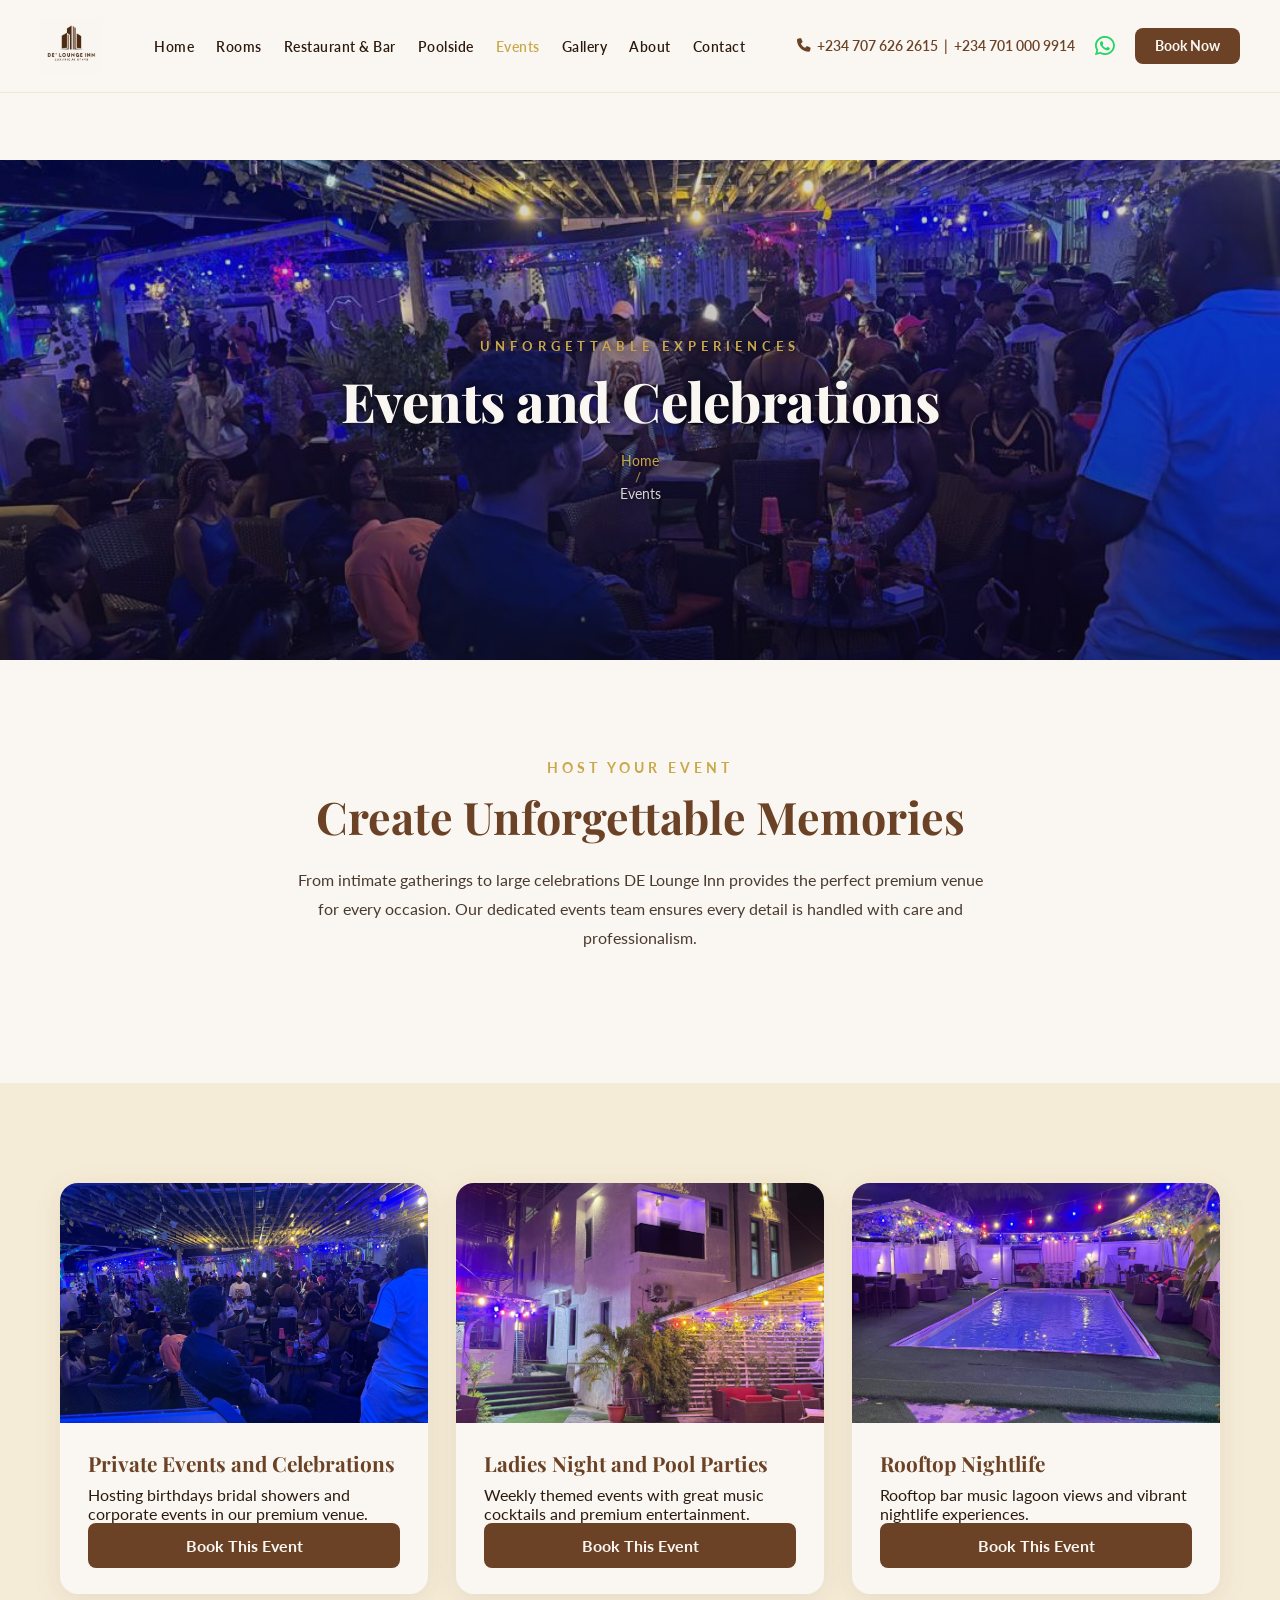
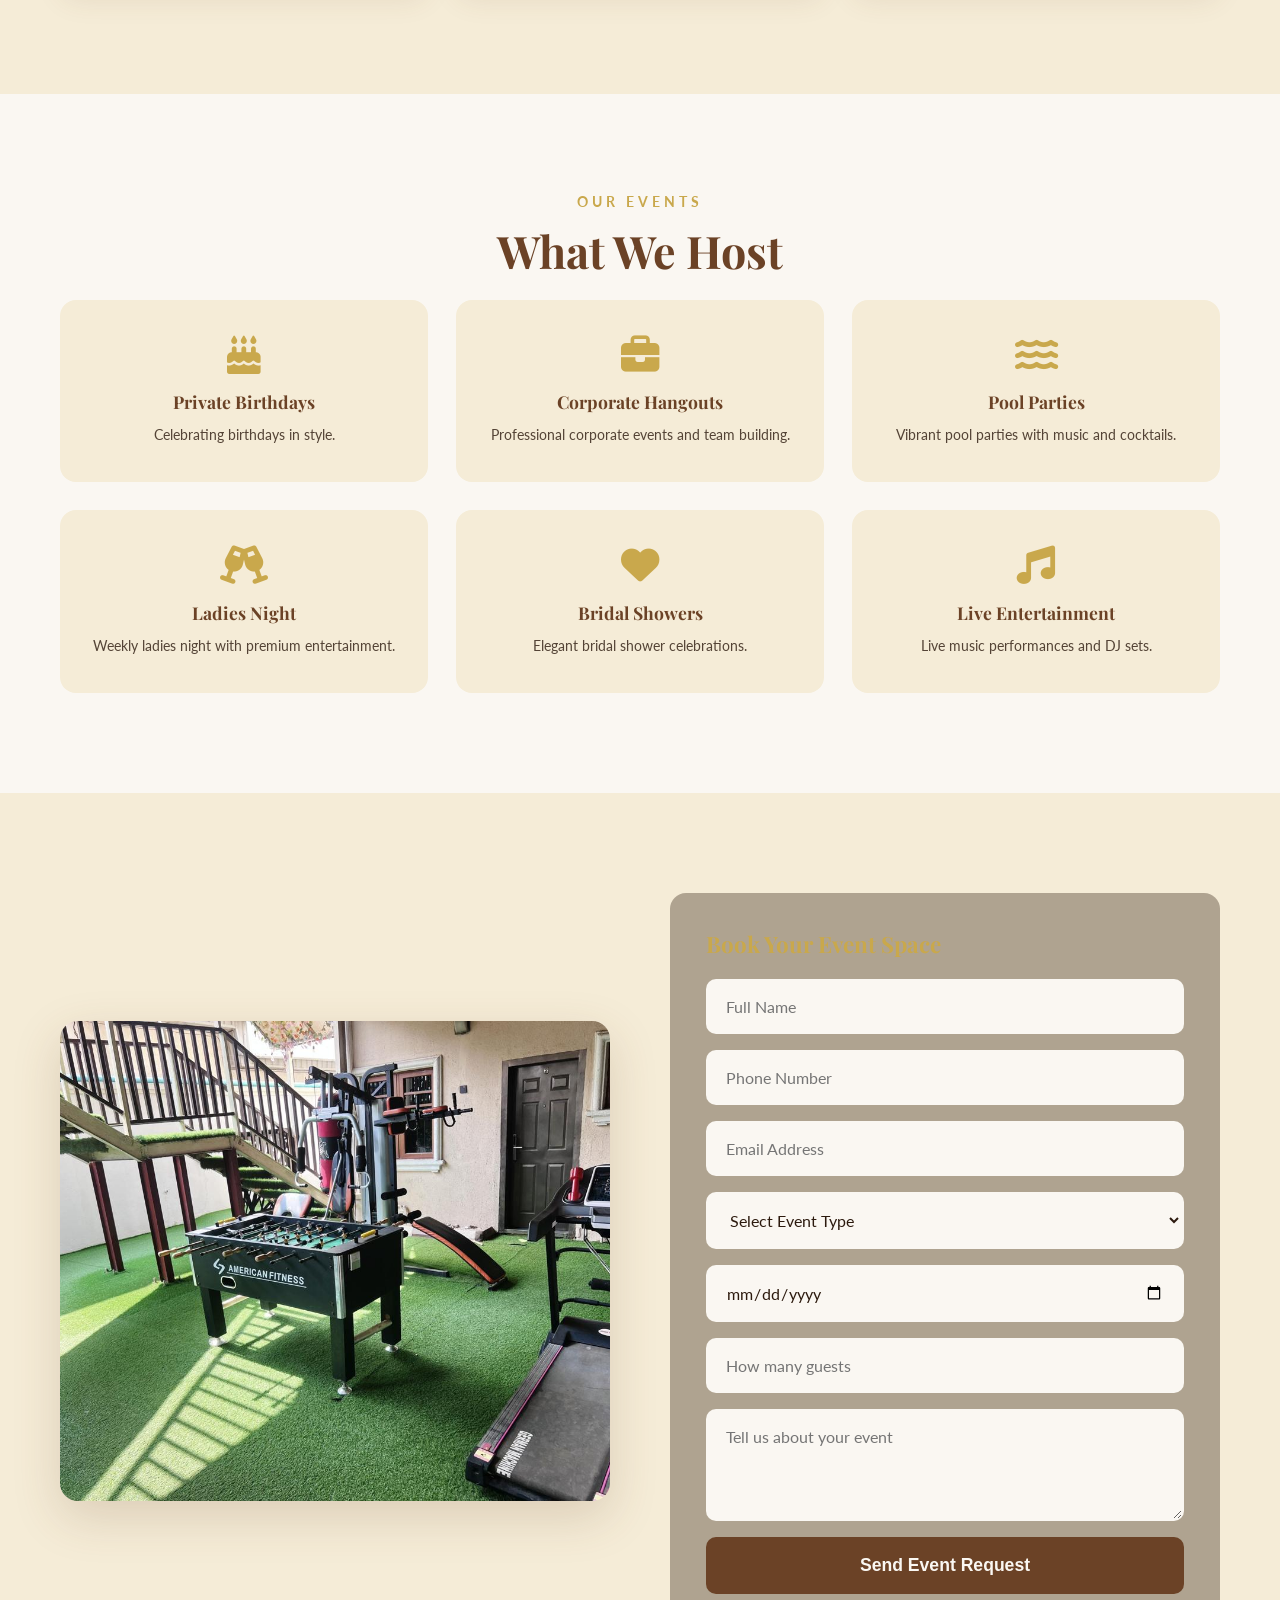
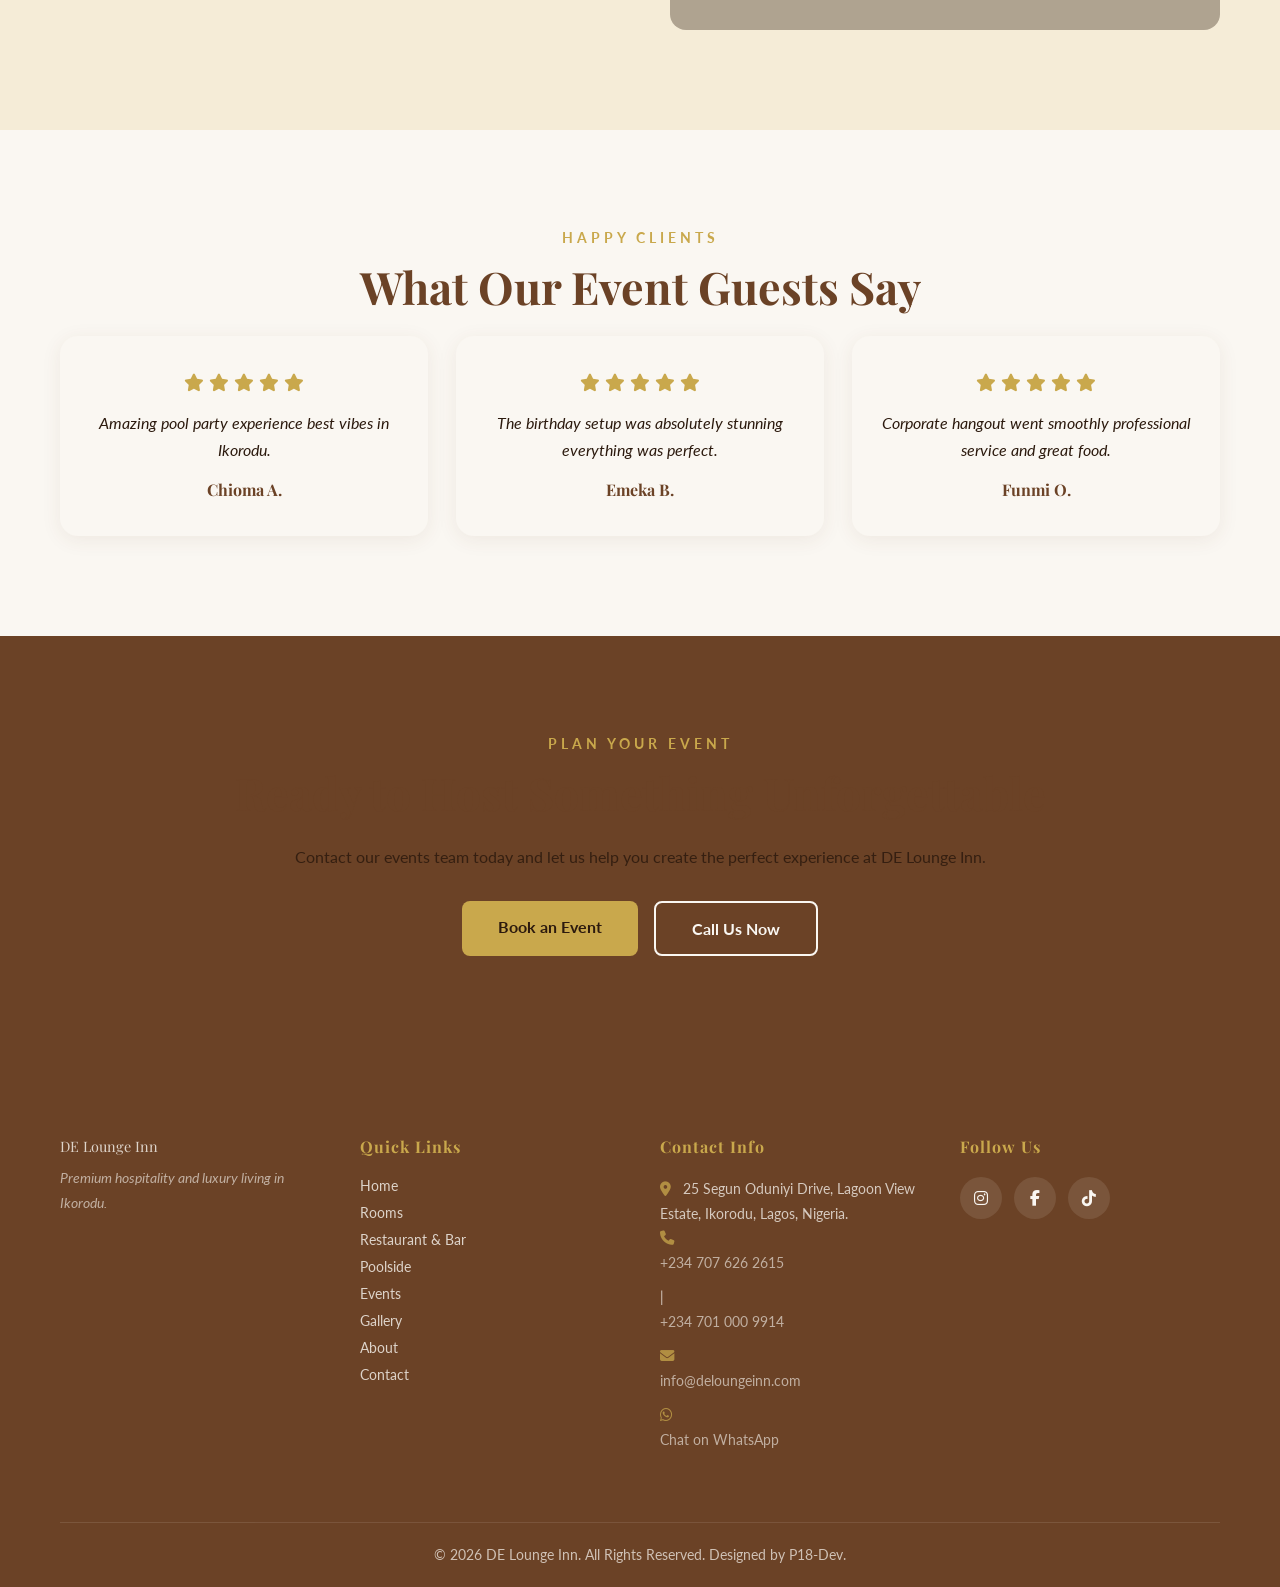
<file: events.html>
<!DOCTYPE html>
<html lang="en">
<head>
<meta charset="UTF-8">
<meta name="viewport" content="width=device-width, initial-scale=1.0">

<title>Events and Celebrations | DE Lounge Inn Lagos</title>

<link rel="preconnect" href="https://fonts.googleapis.com">
<link rel="preconnect" href="https://fonts.gstatic.com" crossorigin>

<link href="https://fonts.googleapis.com/css2?family=Lato:wght@300;400;500;700&family=Playfair+Display:wght@400;500;600;700;800&display=swap" rel="stylesheet">

<link rel="stylesheet" href="https://unpkg.com/aos@2.3.4/dist/aos.css">

<link rel="stylesheet" href="https://cdnjs.cloudflare.com/ajax/libs/font-awesome/6.5.2/css/all.min.css">

<link rel="stylesheet" href="style.css">
</head>

<body>

<header class="header" id="header">
<div class="container nav-wrapper">

<a href="index.html" class="logo"><img src="logo2.jpg" alt="DE Lounge Inn Logo" style="height:56px;width:auto;vertical-align:middle;"></a>

<nav class="nav-menu" id="navMenu">
<a href="index.html" class="nav-link">Home</a>
<a href="rooms.html" class="nav-link">Rooms</a>
<a href="restaurant.html" class="nav-link">Restaurant &amp; Bar</a>
<a href="poolside.html" class="nav-link">Poolside</a>
<a href="events.html" class="nav-link active">Events</a>
<a href="gallery.html" class="nav-link">Gallery</a>
<a href="about.html" class="nav-link">About</a>
<a href="contact.html" class="nav-link">Contact</a>
</nav>

<div class="header-actions">

<a href="tel:+2347076262615" class="phone-link"><i class="fas fa-phone"></i> +234 707 626 2615 &nbsp;|&nbsp; +234 701 000 9914</a>

<a href="https://wa.me/2347076262615" class="whatsapp-btn nav-whatsapp">
<i class="fab fa-whatsapp"></i>
</a>

<a href="contact.html" class="book-btn">
Book Now
</a>

<div class="hamburger" id="hamburger">
<span></span>
<span></span>
<span></span>
</div>

</div>
</div>
</header>

<main>

<section class="page-hero" style="background-image: url('events-hall.jpg');">

<div class="page-hero-overlay" style="background: linear-gradient(to bottom, rgba(20,10,5,0.15) 0%, rgba(44,26,14,0.30) 50%, rgba(20,10,5,0.50) 100%);"></div>

<div class="page-hero-content">

<span class="section-subtitle">
UNFORGETTABLE EXPERIENCES
</span>

<h1>Events and Celebrations</h1>

<p class="breadcrumb">
<a href="index.html">Home</a>
<span>/</span>
Events
</p>

</div>
</section>

<section class="bg-offwhite">

<div class="container section-center">

<span class="section-subtitle">
HOST YOUR EVENT
</span>

<h2 class="section-heading">
Create Unforgettable Memories
</h2>

<p class="section-description">
From intimate gatherings to large celebrations DE Lounge Inn provides the perfect premium venue for every occasion. Our dedicated events team ensures every detail is handled with care and professionalism.
</p>

</div>
</section>

<section class="bg-cream">

<div class="container">

<div class="cards-grid">

<article class="card">

<div class="card-img-wrapper">
<img src="events-hall.jpg" alt="Private event hall at DE Lounge Inn">
</div>

<div class="card-body">

<h3>Private Events and Celebrations</h3>

<p>
Hosting birthdays bridal showers and corporate events in our premium venue.
</p>

<a href="contact.html" class="card-btn">
Book This Event
</a>

</div>
</article>

<article class="card">

<div class="card-img-wrapper">
<img src="events-purple.jpg" alt="Evening event with purple lighting">
</div>

<div class="card-body">

<h3>Ladies Night and Pool Parties</h3>

<p>
Weekly themed events with great music cocktails and premium entertainment.
</p>

<a href="contact.html" class="card-btn">
Book This Event
</a>

</div>
</article>

<article class="card">

<div class="card-img-wrapper">
<img src="poolside-lounge.jpg" alt="Rooftop nightlife and lounge">
</div>

<div class="card-body">

<h3>Rooftop Nightlife</h3>

<p>
Rooftop bar music lagoon views and vibrant nightlife experiences.
</p>

<a href="contact.html" class="card-btn">
Book This Event
</a>

</div>
</article>

</div>
</div>
</section>

<section class="bg-offwhite">

<div class="container section-center">

<span class="section-subtitle">
OUR EVENTS
</span>

<h2 class="section-heading">
What We Host
</h2>

<div class="features-grid">

<div class="feature-box">
<i class="fas fa-cake-candles"></i>
<h4>Private Birthdays</h4>
<p>Celebrating birthdays in style.</p>
</div>

<div class="feature-box">
<i class="fas fa-briefcase"></i>
<h4>Corporate Hangouts</h4>
<p>Professional corporate events and team building.</p>
</div>

<div class="feature-box">
<i class="fas fa-water"></i>
<h4>Pool Parties</h4>
<p>Vibrant pool parties with music and cocktails.</p>
</div>

<div class="feature-box">
<i class="fas fa-champagne-glasses"></i>
<h4>Ladies Night</h4>
<p>Weekly ladies night with premium entertainment.</p>
</div>

<div class="feature-box">
<i class="fas fa-heart"></i>
<h4>Bridal Showers</h4>
<p>Elegant bridal shower celebrations.</p>
</div>

<div class="feature-box">
<i class="fas fa-music"></i>
<h4>Live Entertainment</h4>
<p>Live music performances and DJ sets.</p>
</div>

</div>
</div>
</section>

<section class="bg-cream">

<div class="container split-grid">

<img src="facilities-gym.jpg" alt="Hotel facilities and recreation area" class="split-img">

<div class="form-card">

<h3 class="form-card-title">
Book Your Event Space
</h3>

<form action="https://formspree.io/f/mkoekdzo" method="POST" id="eventForm" class="contact-form">
<input type="hidden" name="_subject" value="New Booking Enquiry — DE Lounge Inn">
<input type="text" name="Full-Name" placeholder="Full Name" required>

<input type="tel" name="Phone-Number" placeholder="Phone Number" required>

<input type="email" name="_replyto" placeholder="Email Address">

<select name="Event-Type" required>
<option value="" disabled selected>Select Event Type</option>
<option value="Private Birthday">Private Birthday</option>
<option value="Corporate Hangout">Corporate Hangout</option>
<option value="Pool Party">Pool Party</option>
<option value="Ladies Night">Ladies Night</option>
<option value="Bridal Shower">Bridal Shower</option>
<option value="Live Entertainment">Live Entertainment</option>
<option value="Private Dinner">Private Dinner</option>
</select>

<input type="date" name="Preferred-Date" required>

<input type="number" name="Number-of-Guests" placeholder="How many guests">

<textarea name="Message" rows="4" placeholder="Tell us about your event"></textarea>

<button type="submit">
Send Event Request
</button>

</form>

<p id="eventSuccess" class="form-success">
Thank you our events team will contact you shortly.
</p>

</div>
</div>
</section>

<section class="bg-offwhite">

<div class="container section-center">

<span class="section-subtitle">
HAPPY CLIENTS
</span>

<h2 class="section-heading">
What Our Event Guests Say
</h2>

<div class="cards-grid">

<article class="testimonial-card">

<div class="star-rating">
<i class="fas fa-star"></i>
<i class="fas fa-star"></i>
<i class="fas fa-star"></i>
<i class="fas fa-star"></i>
<i class="fas fa-star"></i>
</div>

<p class="testimonial-text">
Amazing pool party experience best vibes in Ikorodu.
</p>

<h4 class="testimonial-author">
Chioma A.
</h4>

</article>

<article class="testimonial-card">

<div class="star-rating">
<i class="fas fa-star"></i>
<i class="fas fa-star"></i>
<i class="fas fa-star"></i>
<i class="fas fa-star"></i>
<i class="fas fa-star"></i>
</div>

<p class="testimonial-text">
The birthday setup was absolutely stunning everything was perfect.
</p>

<h4 class="testimonial-author">
Emeka B.
</h4>

</article>

<article class="testimonial-card">

<div class="star-rating">
<i class="fas fa-star"></i>
<i class="fas fa-star"></i>
<i class="fas fa-star"></i>
<i class="fas fa-star"></i>
<i class="fas fa-star"></i>
</div>

<p class="testimonial-text">
Corporate hangout went smoothly professional service and great food.
</p>

<h4 class="testimonial-author">
Funmi O.
</h4>

</article>

</div>
</div>
</section>

<section class="bg-brown">

<div class="container section-center">

<span class="section-subtitle">
PLAN YOUR EVENT
</span>

<h2 class="section-heading">
Ready to Host Something Unforgettable
</h2>

<p class="section-description">
Contact our events team today and let us help you create the perfect experience at DE Lounge Inn.
</p>

<div class="btn-group">

<a href="contact.html" class="btn-primary">
Book an Event
</a>

<a href="tel:+2347076262615" class="btn-secondary">
Call Us Now
</a>

</div>
</div>
</section>

</main>

<footer class="footer">

<div class="container">

<div class="footer-grid">

<div>

<a href="index.html" class="footer-logo">
DE Lounge Inn
</a>

<p class="footer-tagline">
Premium hospitality and luxury living in Ikorodu.
</p>

</div>

<div>

<h4>Quick Links</h4>
<a href="index.html">Home</a>
<a href="rooms.html">Rooms</a>
<a href="restaurant.html">Restaurant &amp; Bar</a>
<a href="poolside.html">Poolside</a>
<a href="events.html">Events</a>
<a href="gallery.html">Gallery</a>
<a href="about.html">About</a>
<a href="contact.html">Contact</a>

</div>

<div>

<h4>Contact Info</h4>
<p><i class="fas fa-map-marker-alt"></i> 25 Segun Oduniyi Drive, Lagoon View Estate, Ikorodu, Lagos, Nigeria.</p>
<p><i class="fas fa-phone"></i> <a href="tel:+2347076262615">+234 707 626 2615</a> | <a href="tel:+2347010009914">+234 701 000 9914</a></p>
<p><i class="fas fa-envelope"></i> <a href="mailto:info@deloungeinn.com">info@deloungeinn.com</a></p>
<p><i class="fab fa-whatsapp"></i> <a href="https://wa.me/2347076262615" target="_blank">Chat on WhatsApp</a></p>

</div>

<div>

<h4>Follow Us</h4>

<div class="social-links">

<a href="https://www.instagram.com/deloungeinn">
<i class="fab fa-instagram"></i>
</a>

<a href="https://www.facebook.com/share/1BueZXwqQ7/">
<i class="fab fa-facebook-f"></i>
</a>

<a href="#">
<i class="fab fa-tiktok"></i>
</a>

</div>
</div>
</div>

<div class="footer-bottom">
&copy; 2026 DE Lounge Inn. All Rights Reserved. Designed by P18-Dev.
</div>

</div>
</footer>

<script src="https://unpkg.com/aos@2.3.4/dist/aos.js"></script>

<script src="main.js"></script>

</body>
</html>
</file>
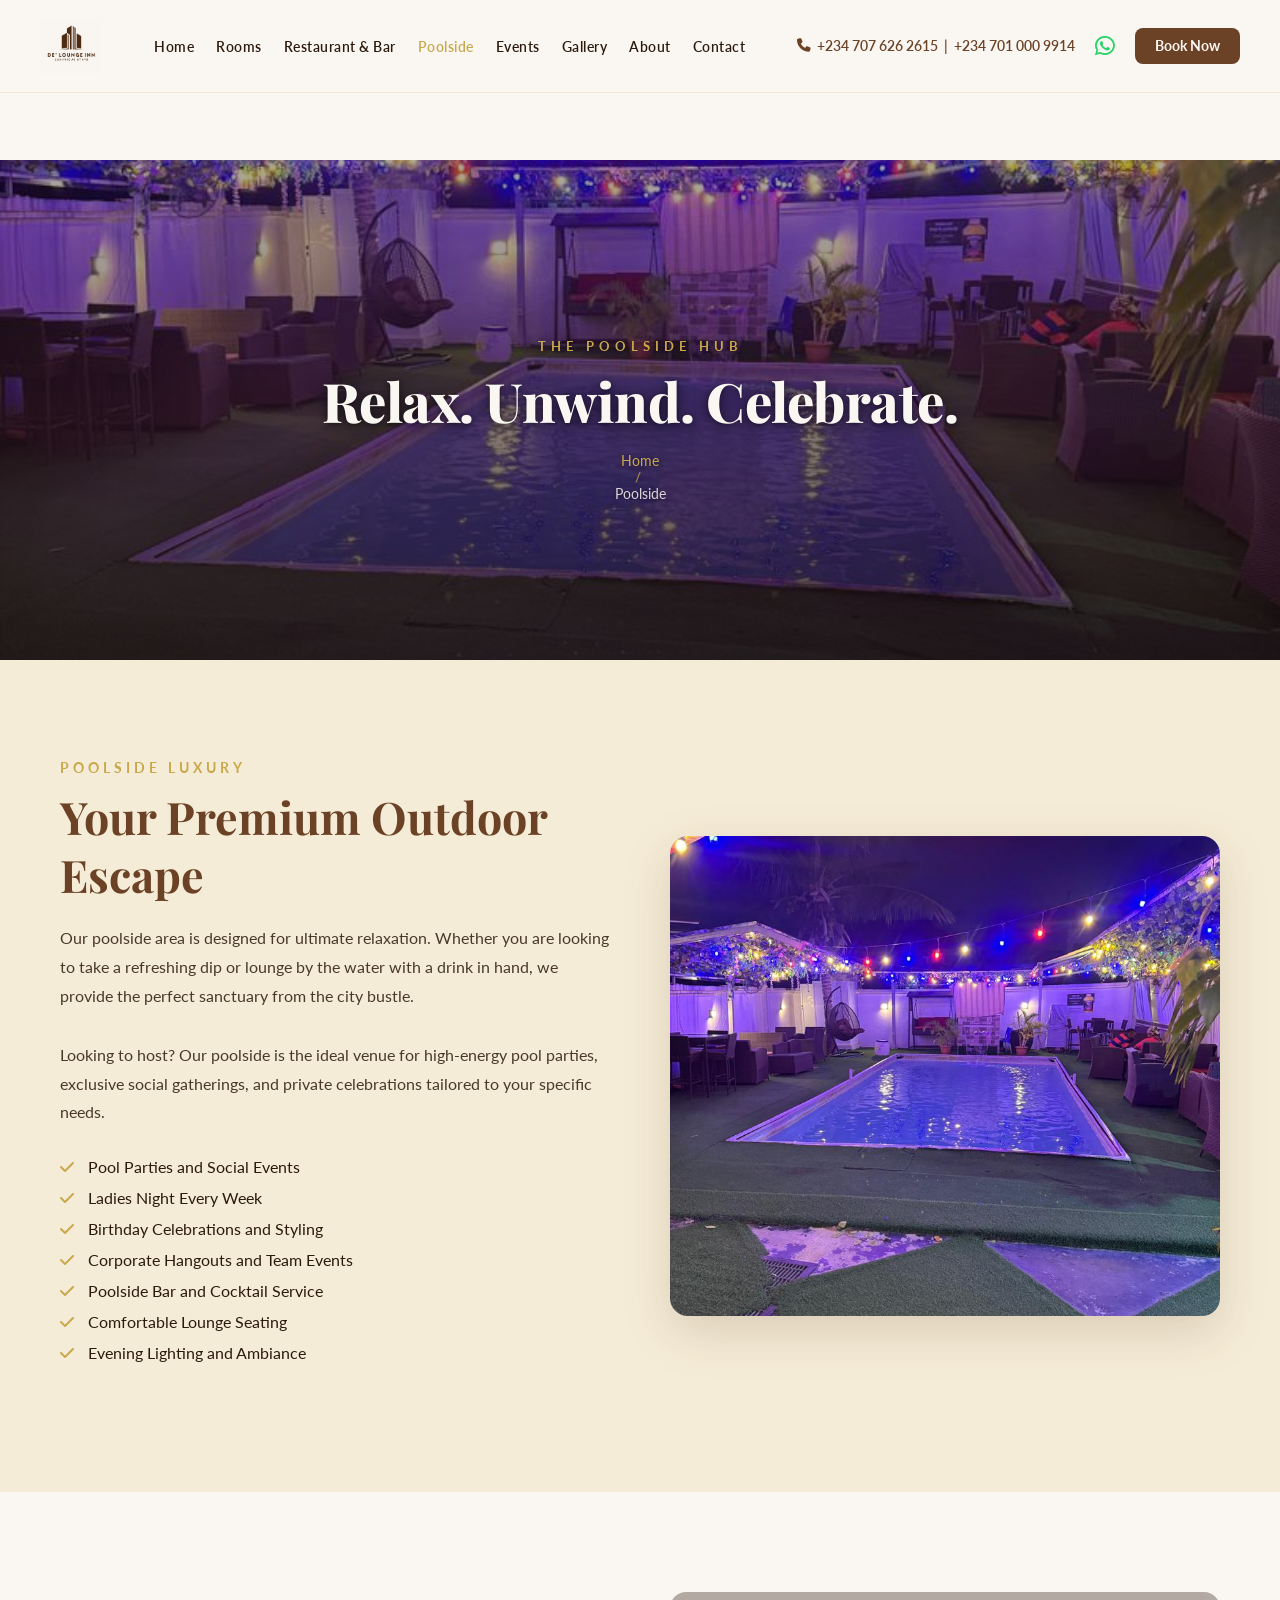
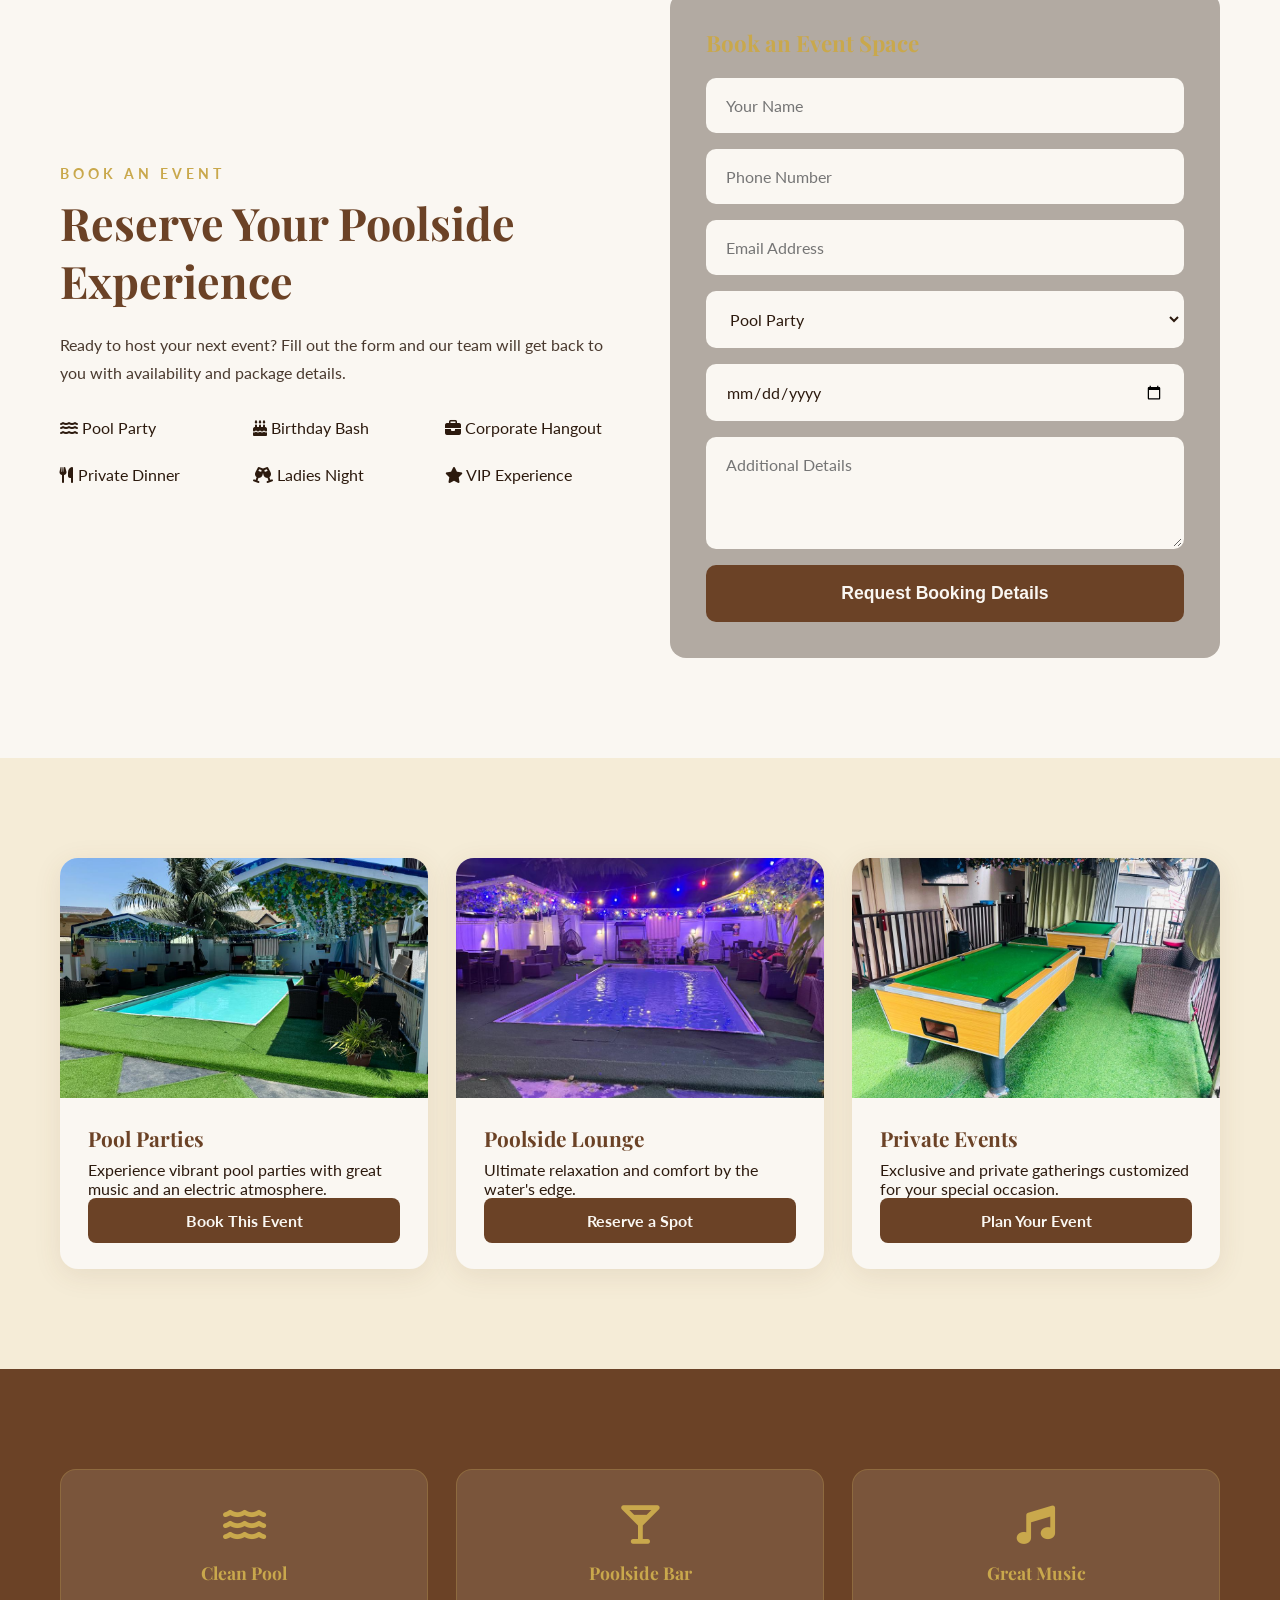
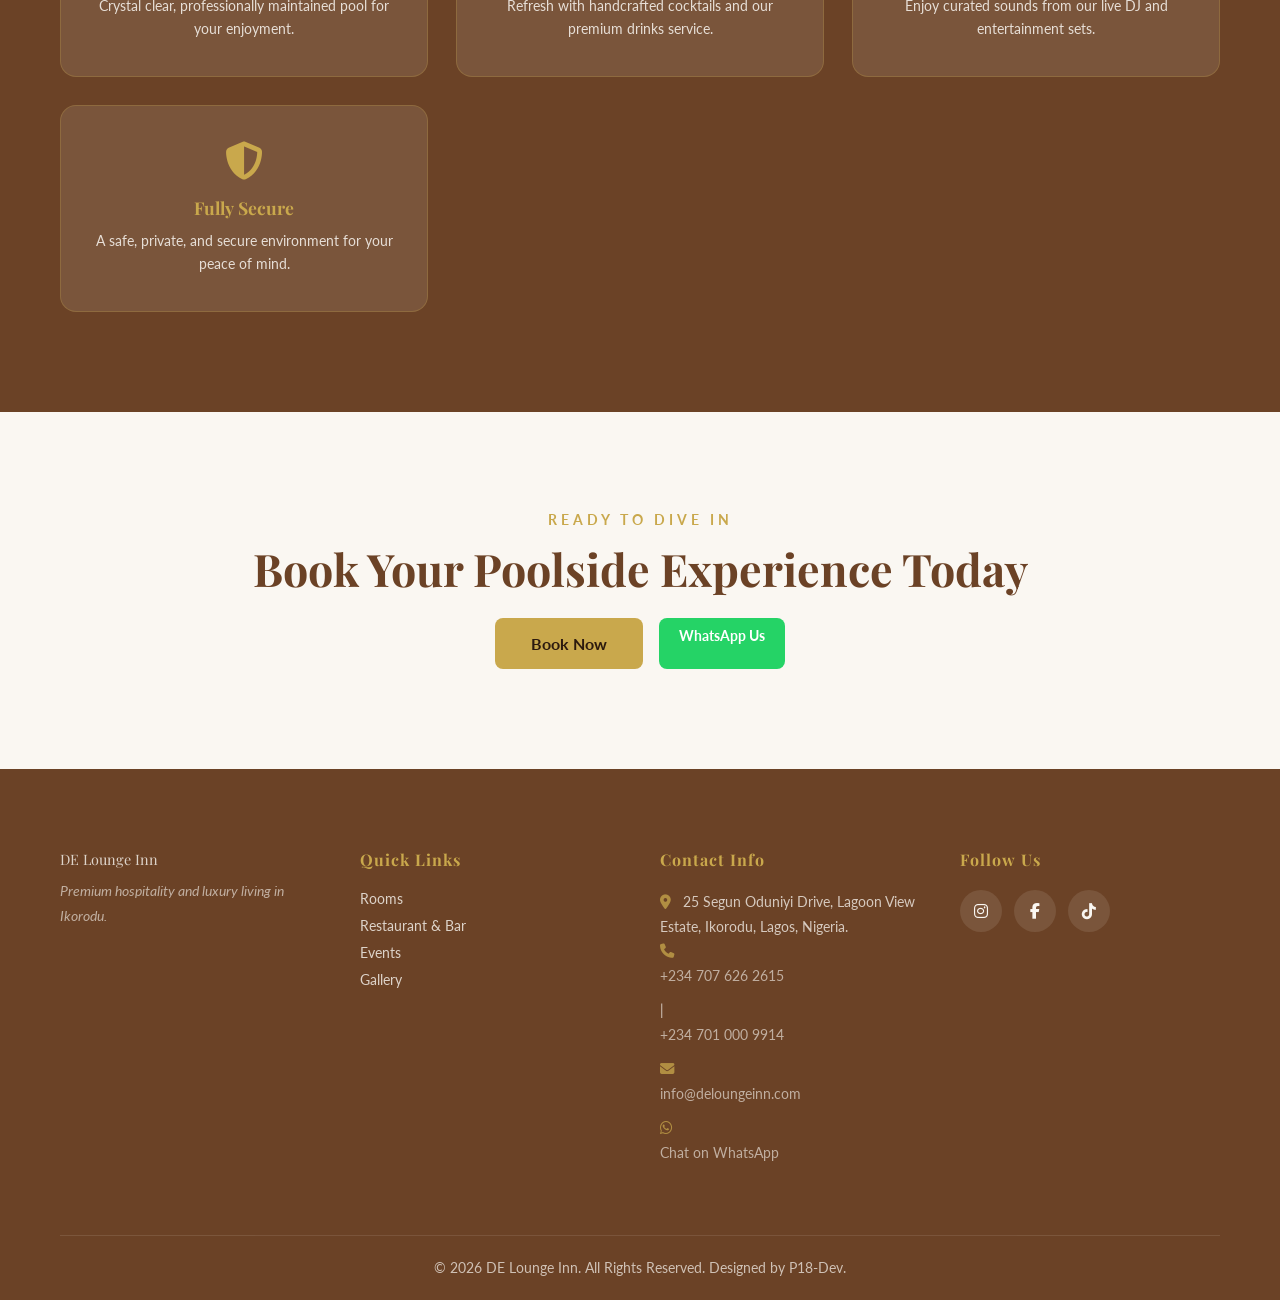
<file: poolside.html>
<!DOCTYPE html>
<html lang="en">
<head>
<meta charset="UTF-8">
<meta name="viewport" content="width=device-width, initial-scale=1.0">
<title>Poolside Experience | DE Lounge Inn Lagos</title>
<link rel="preconnect" href="https://fonts.googleapis.com">
<link rel="preconnect" href="https://fonts.gstatic.com" crossorigin>
<link href="https://fonts.googleapis.com/css2?family=Lato:wght@300;400;500;700&family=Playfair+Display:wght@400;500;600;700;800&display=swap" rel="stylesheet">
<link rel="stylesheet" href="https://unpkg.com/aos@2.3.4/dist/aos.css">
<link rel="stylesheet" href="https://cdnjs.cloudflare.com/ajax/libs/font-awesome/6.5.2/css/all.min.css">
<link rel="stylesheet" href="style.css">
</head>
<body>
<header class="header" id="header">
<div class="container nav-wrapper">
<a href="index.html" class="logo"><img src="logo2.jpg" alt="DE Lounge Inn Logo" style="height:56px;width:auto;vertical-align:middle;"></a>
<nav class="nav-menu" id="navMenu">
<a href="index.html" class="nav-link">Home</a>
<a href="rooms.html" class="nav-link">Rooms</a>
<a href="restaurant.html" class="nav-link">Restaurant &amp; Bar</a>
<a href="poolside.html" class="nav-link active">Poolside</a>
<a href="events.html" class="nav-link">Events</a>
<a href="gallery.html" class="nav-link">Gallery</a>
<a href="about.html" class="nav-link">About</a>
<a href="contact.html" class="nav-link">Contact</a>
</nav>
<div class="header-actions">
<a href="tel:+2347076262615" class="phone-link"><i class="fas fa-phone"></i> +234 707 626 2615 &nbsp;|&nbsp; +234 701 000 9914</a>
<a href="https://wa.me/2347076262615" class="whatsapp-btn nav-whatsapp"><i class="fab fa-whatsapp"></i></a>
<a href="contact.html" class="book-btn">Book Now</a>
<div class="hamburger" id="hamburger">
<span></span><span></span><span></span>
</div>
</div>
</div>
</header>
<main>
<section class="page-hero" style="background-image: url('poolside-lounge.jpg');">
<div class="page-hero-overlay"></div>
<div class="page-hero-content">
<span class="section-subtitle">THE POOLSIDE HUB</span>
<h1>Relax. Unwind. Celebrate.</h1>
<p class="breadcrumb"><a href="index.html">Home</a> <span>/</span> Poolside</p>
</div>
</section>
<section class="bg-cream">
<div class="container split-grid">
<div>
<span class="section-subtitle">POOLSIDE LUXURY</span>
<h2 class="section-heading">Your Premium Outdoor Escape</h2>
<p class="section-description">Our poolside area is designed for ultimate relaxation. Whether you are looking to take a refreshing dip or lounge by the water with a drink in hand, we provide the perfect sanctuary from the city bustle.</p>
<p class="section-description">Looking to host? Our poolside is the ideal venue for high-energy pool parties, exclusive social gatherings, and private celebrations tailored to your specific needs.</p>
<ul class="feature-list">
<li><i class="fas fa-check"></i> Pool Parties and Social Events</li>
<li><i class="fas fa-check"></i> Ladies Night Every Week</li>
<li><i class="fas fa-check"></i> Birthday Celebrations and Styling</li>
<li><i class="fas fa-check"></i> Corporate Hangouts and Team Events</li>
<li><i class="fas fa-check"></i> Poolside Bar and Cocktail Service</li>
<li><i class="fas fa-check"></i> Comfortable Lounge Seating</li>
<li><i class="fas fa-check"></i> Evening Lighting and Ambiance</li>
</ul>
</div>
<img src="poolside-lounge.jpg" alt="Poolside lounge area at DE Lounge Inn" class="split-img">
</div>
</section>
<section class="bg-offwhite">
<div class="container split-grid">
<div>
<span class="section-subtitle">BOOK AN EVENT</span>
<h2 class="section-heading">Reserve Your Poolside Experience</h2>
<p class="section-description">Ready to host your next event? Fill out the form and our team will get back to you with availability and package details.</p>
<div class="features-grid">
<div><i class="fas fa-water"></i> Pool Party</div>
<div><i class="fas fa-cake-candles"></i> Birthday Bash</div>
<div><i class="fas fa-briefcase"></i> Corporate Hangout</div>
<div><i class="fas fa-utensils"></i> Private Dinner</div>
<div><i class="fas fa-champagne-glasses"></i> Ladies Night</div>
<div><i class="fas fa-star"></i> VIP Experience</div>
</div>
</div>
<div class="form-card">
<h3 class="form-card-title">Book an Event Space</h3>
<form action="https://formspree.io/f/mkoekdzo" method="POST" id="bookingForm" class="contact-form">
<input type="hidden" name="_subject" value="New Booking Enquiry — DE Lounge Inn">
<input type="text" name="Your-Name" placeholder="Your Name" required>
<input type="tel" name="Phone-Number" placeholder="Phone Number" required>
<input type="email" name="_replyto" placeholder="Email Address">
<select name="Event-Type" required>
<option value="Pool Party">Pool Party</option>
<option value="Birthday Bash">Birthday Bash</option>
<option value="Corporate Hangout">Corporate Hangout</option>
<option value="Private Dinner">Private Dinner</option>
<option value="Ladies Night">Ladies Night</option>
<option value="VIP Experience">VIP Experience</option>
</select>
<input type="date" name="Preferred-Date" required>
<textarea name="Additional-Details" rows="4" placeholder="Additional Details"></textarea>
<button type="submit">Request Booking Details</button>
</form>
<p id="poolSuccess" class="form-success">Thank you we will contact you shortly.</p>
</div>
</div>
</section>
<section class="bg-cream">
<div class="container">
<div class="cards-grid">
<article class="card">
<div class="card-img-wrapper"><img src="pool-main.jpg" alt="Swimming pool at DE Lounge Inn"></div>
<div class="card-body">
<h3>Pool Parties</h3>
<p>Experience vibrant pool parties with great music and an electric atmosphere.</p>
<a href="contact.html" class="card-btn">Book This Event</a>
</div>
</article>
<article class="card">
<div class="card-img-wrapper"><img src="poolside-lounge.jpg" alt="Poolside lounge area"></div>
<div class="card-body">
<h3>Poolside Lounge</h3>
<p>Ultimate relaxation and comfort by the water's edge.</p>
<a href="contact.html" class="card-btn">Reserve a Spot</a>
</div>
</article>
<article class="card">
<div class="card-img-wrapper"><img src="facilities-pool.jpg" alt="Pool facilities at DE Lounge Inn"></div>
<div class="card-body">
<h3>Private Events</h3>
<p>Exclusive and private gatherings customized for your special occasion.</p>
<a href="contact.html" class="card-btn">Plan Your Event</a>
</div>
</article>
</div>
</div>
</section>
<section class="bg-brown">
<div class="container">
<div class="features-grid">
<div class="feature-box">
<i class="fas fa-water"></i>
<h4>Clean Pool</h4>
<p>Crystal clear, professionally maintained pool for your enjoyment.</p>
</div>
<div class="feature-box">
<i class="fas fa-martini-glass"></i>
<h4>Poolside Bar</h4>
<p>Refresh with handcrafted cocktails and our premium drinks service.</p>
</div>
<div class="feature-box">
<i class="fas fa-music"></i>
<h4>Great Music</h4>
<p>Enjoy curated sounds from our live DJ and entertainment sets.</p>
</div>
<div class="feature-box">
<i class="fas fa-shield-halved"></i>
<h4>Fully Secure</h4>
<p>A safe, private, and secure environment for your peace of mind.</p>
</div>
</div>
</div>
</section>
<section class="bg-offwhite">
<div class="container section-center">
<span class="section-subtitle">READY TO DIVE IN</span>
<h2 class="section-heading">Book Your Poolside Experience Today</h2>
<div class="btn-group">
<a href="contact.html" class="btn-primary">Book Now</a>
<a href="https://wa.me/2347076262615" target="_blank" class="whatsapp-btn">WhatsApp Us</a>
</div>
</div>
</section>
</main>
<footer class="footer">
<div class="container">
<div class="footer-grid">
<div>
<a href="index.html" class="footer-logo">DE Lounge Inn</a>
<p class="footer-tagline">Premium hospitality and luxury living in Ikorodu.</p>
</div>
<div>
<h4>Quick Links</h4>
<a href="rooms.html">Rooms</a>
<a href="restaurant.html">Restaurant &amp; Bar</a>
<a href="events.html">Events</a>
<a href="gallery.html">Gallery</a>
</div>
<div>
<h4>Contact Info</h4>
<p><i class="fas fa-map-marker-alt"></i> 25 Segun Oduniyi Drive, Lagoon View Estate, Ikorodu, Lagos, Nigeria.</p>
<p><i class="fas fa-phone"></i> <a href="tel:+2347076262615">+234 707 626 2615</a> | <a href="tel:+2347010009914">+234 701 000 9914</a></p>
<p><i class="fas fa-envelope"></i> <a href="mailto:info@deloungeinn.com">info@deloungeinn.com</a></p>
<p><i class="fab fa-whatsapp"></i> <a href="https://wa.me/2347076262615" target="_blank">Chat on WhatsApp</a></p>
</div>
<div>
<h4>Follow Us</h4>
<div class="social-links">
<a href="https://www.instagram.com/deloungeinn"><i class="fab fa-instagram"></i></a>
<a href="https://www.facebook.com/share/1BueZXwqQ7/"><i class="fab fa-facebook-f"></i></a>
<a href="#"><i class="fab fa-tiktok"></i></a>
</div>
</div>
</div>
<div class="footer-bottom">
&copy; 2026 DE Lounge Inn. All Rights Reserved. Designed by P18-Dev.
</div>
</div>
</footer>
<script src="https://unpkg.com/aos@2.3.4/dist/aos.js"></script>
<script src="main.js"></script>
</body>
</html>
</file>
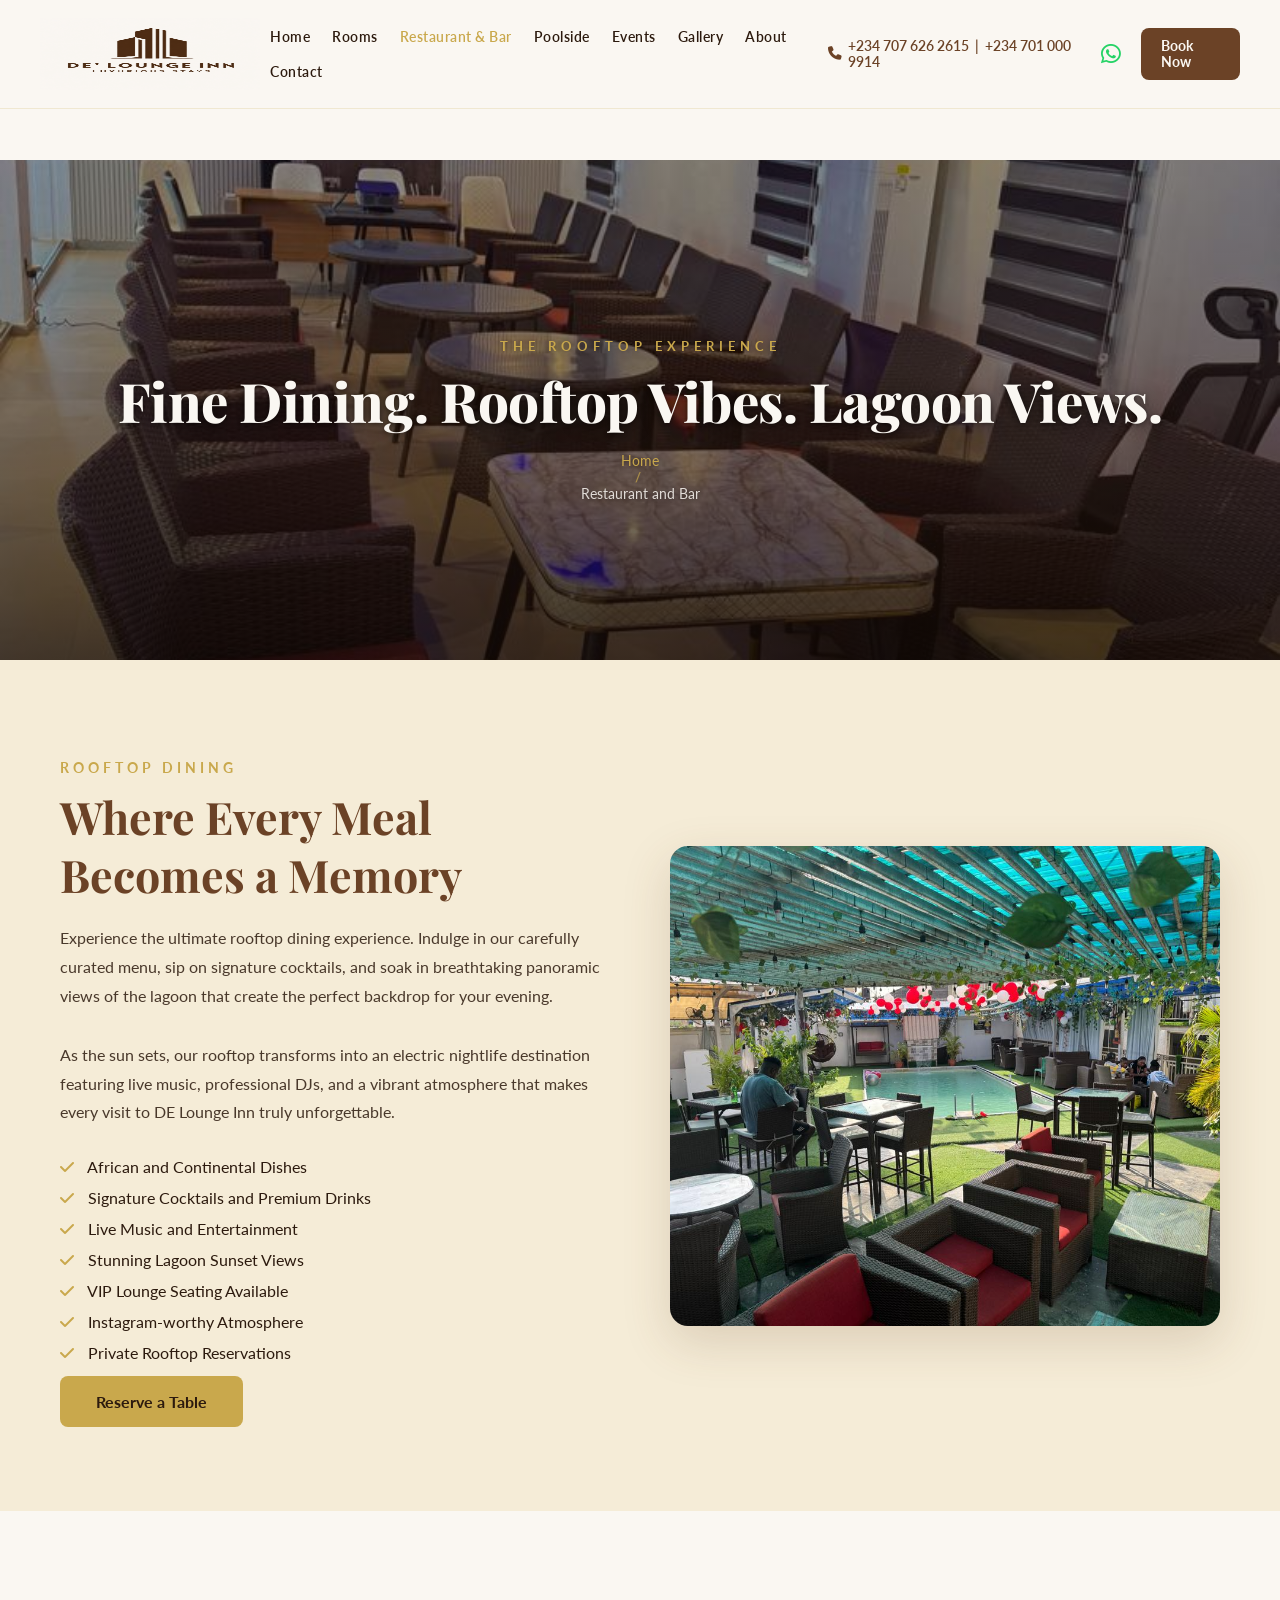
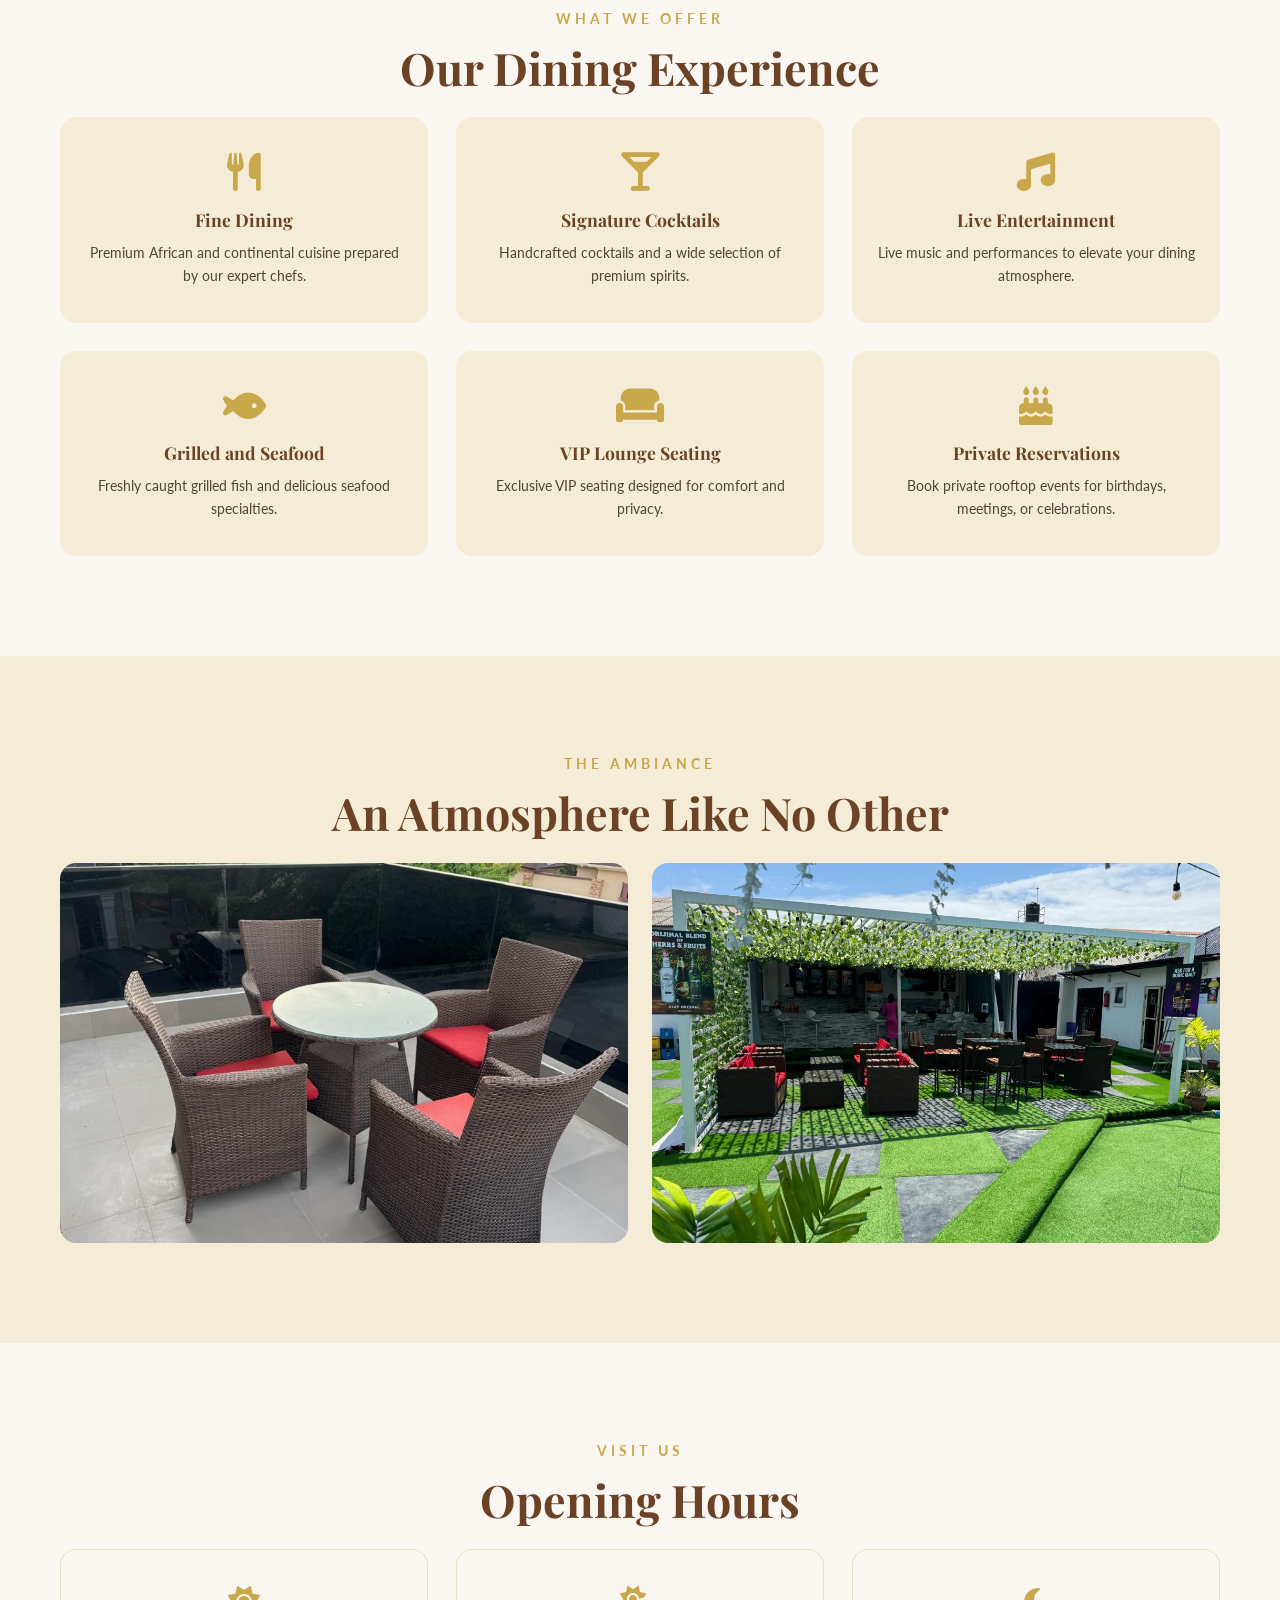
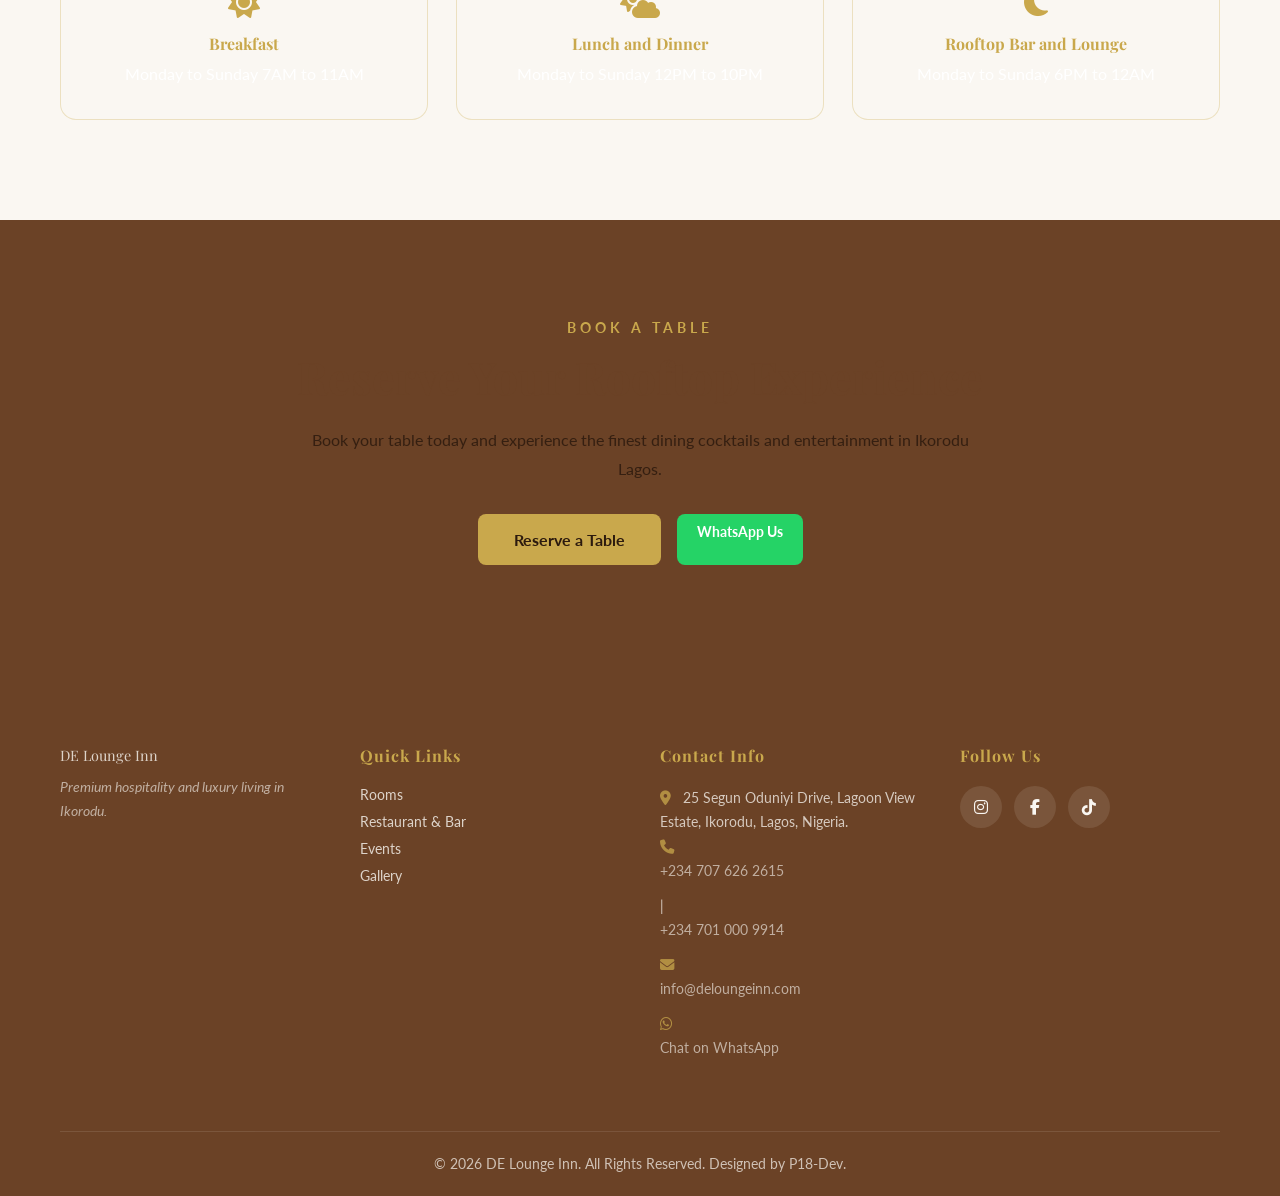
<file: restaurant.html>
<!DOCTYPE html>
<html lang="en">
<head>
<meta charset="UTF-8">
<meta name="viewport" content="width=device-width, initial-scale=1.0">
<title>Restaurant and Rooftop Bar | DE Lounge Inn Lagos</title>
<link rel="preconnect" href="https://fonts.googleapis.com">
<link rel="preconnect" href="https://fonts.gstatic.com" crossorigin>
<link href="https://fonts.googleapis.com/css2?family=Lato:wght@300;400;500;700&family=Playfair+Display:wght@400;500;600;700;800&display=swap" rel="stylesheet">
<link rel="stylesheet" href="https://unpkg.com/aos@2.3.4/dist/aos.css">
<link rel="stylesheet" href="https://cdnjs.cloudflare.com/ajax/libs/font-awesome/6.5.2/css/all.min.css">
<link rel="stylesheet" href="style.css">
</head>
<body>
<header class="header" id="header">
<div class="container nav-wrapper">
<a href="index.html" class="logo"><img src="logo2.jpg" alt="DE Lounge Inn Logo" style="height:72px;width:220px;object-fit:fill;vertical-align:middle;display:block;"></a>
<nav class="nav-menu" id="navMenu">
<a href="index.html" class="nav-link">Home</a>
<a href="rooms.html" class="nav-link">Rooms</a>
<a href="restaurant.html" class="nav-link active">Restaurant &amp; Bar</a>
<a href="poolside.html" class="nav-link">Poolside</a>
<a href="events.html" class="nav-link">Events</a>
<a href="gallery.html" class="nav-link">Gallery</a>
<a href="about.html" class="nav-link">About</a>
<a href="contact.html" class="nav-link">Contact</a>
</nav>
<div class="header-actions">
<a href="tel:+2347076262615" class="phone-link"><i class="fas fa-phone"></i> +234 707 626 2615 &nbsp;|&nbsp; +234 701 000 9914</a>
<a href="https://wa.me/2347076262615" class="whatsapp-btn nav-whatsapp"><i class="fab fa-whatsapp"></i></a>
<a href="contact.html" class="book-btn">Book Now</a>
<div class="hamburger" id="hamburger">
<span></span><span></span><span></span>
</div>
</div>
</div>
</header>
<main>
<section class="page-hero" style="background-image: url('lounge-seating.jpg');">
<div class="page-hero-overlay"></div>
<div class="page-hero-content">
<span class="section-subtitle">THE ROOFTOP EXPERIENCE</span>
<h1>Fine Dining. Rooftop Vibes. Lagoon Views.</h1>
<p class="breadcrumb"><a href="index.html">Home</a> <span>/</span> Restaurant and Bar</p>
</div>
</section>
<section class="bg-cream">
<div class="container split-grid">
<div>
<span class="section-subtitle">ROOFTOP DINING</span>
<h2 class="section-heading">Where Every Meal Becomes a Memory</h2>
<p class="section-description">Experience the ultimate rooftop dining experience. Indulge in our carefully curated menu, sip on signature cocktails, and soak in breathtaking panoramic views of the lagoon that create the perfect backdrop for your evening.</p>
<p class="section-description">As the sun sets, our rooftop transforms into an electric nightlife destination featuring live music, professional DJs, and a vibrant atmosphere that makes every visit to DE Lounge Inn truly unforgettable.</p>
<ul class="feature-list">
<li><i class="fas fa-check"></i> African and Continental Dishes</li>
<li><i class="fas fa-check"></i> Signature Cocktails and Premium Drinks</li>
<li><i class="fas fa-check"></i> Live Music and Entertainment</li>
<li><i class="fas fa-check"></i> Stunning Lagoon Sunset Views</li>
<li><i class="fas fa-check"></i> VIP Lounge Seating Available</li>
<li><i class="fas fa-check"></i> Instagram-worthy Atmosphere</li>
<li><i class="fas fa-check"></i> Private Rooftop Reservations</li>
</ul>
<a href="contact.html" class="btn-primary">Reserve a Table</a>
</div>
<img src="facilities-lounge.jpg" alt="Rooftop lounge and bar at DE Lounge Inn" class="split-img">
</div>
</section>
<section class="bg-offwhite">
<div class="container">
<div class="section-center">
<span class="section-subtitle">WHAT WE OFFER</span>
<h2 class="section-heading">Our Dining Experience</h2>
</div>
<div class="features-grid">
<div class="feature-box"><i class="fas fa-utensils"></i><h4>Fine Dining</h4><p>Premium African and continental cuisine prepared by our expert chefs.</p></div>
<div class="feature-box"><i class="fas fa-martini-glass"></i><h4>Signature Cocktails</h4><p>Handcrafted cocktails and a wide selection of premium spirits.</p></div>
<div class="feature-box"><i class="fas fa-music"></i><h4>Live Entertainment</h4><p>Live music and performances to elevate your dining atmosphere.</p></div>
<div class="feature-box"><i class="fas fa-fish"></i><h4>Grilled and Seafood</h4><p>Freshly caught grilled fish and delicious seafood specialties.</p></div>
<div class="feature-box"><i class="fas fa-couch"></i><h4>VIP Lounge Seating</h4><p>Exclusive VIP seating designed for comfort and privacy.</p></div>
<div class="feature-box"><i class="fas fa-cake-candles"></i><h4>Private Reservations</h4><p>Book private rooftop events for birthdays, meetings, or celebrations.</p></div>
</div>
</div>
</section>
<section class="bg-cream">
<div class="container">
<div class="section-center">
<span class="section-subtitle">THE AMBIANCE</span>
<h2 class="section-heading">An Atmosphere Like No Other</h2>
</div>
<div class="atmosphere-grid">
<img src="outdoor-seating.jpg" alt="Outdoor seating and dining area" class="atmosphere-img">
<img src="garden-view.jpg" alt="Garden and outdoor view" class="atmosphere-img">
</div>
</div>
</section>
<section class="bg-offwhite">
<div class="container">
<div class="section-center">
<span class="section-subtitle">VISIT US</span>
<h2 class="section-heading">Opening Hours</h2>
</div>
<div class="features-grid">
<div class="hours-card">
<i class="fas fa-sun"></i>
<h4>Breakfast</h4>
<p>Monday to Sunday
7AM to 11AM</p>
</div>
<div class="hours-card">
<i class="fas fa-cloud-sun"></i>
<h4>Lunch and Dinner</h4>
<p>Monday to Sunday
12PM to 10PM</p>
</div>
<div class="hours-card">
<i class="fas fa-moon"></i>
<h4>Rooftop Bar and Lounge</h4>
<p>Monday to Sunday
6PM to 12AM</p>
</div>
</div>
</div>
</section>
<section class="bg-brown">
<div class="container section-center">
<span class="section-subtitle">BOOK A TABLE</span>
<h2 class="section-heading">Reserve Your Rooftop Experience</h2>
<p class="section-description">Book your table today and experience the finest dining cocktails and entertainment in Ikorodu Lagos.</p>
<div class="btn-group">
<a href="contact.html" class="btn-primary">Reserve a Table</a>
<a href="https://wa.me/2347076262615" target="_blank" class="whatsapp-btn">WhatsApp Us</a>
</div>
</div>
</section>
</main>
<footer class="footer">
<div class="container">
<div class="footer-grid">
<div>
<a href="index.html" class="footer-logo">DE Lounge Inn</a>
<p class="footer-tagline">Premium hospitality and luxury living in Ikorodu.</p>
</div>
<div>
<h4>Quick Links</h4>
<a href="rooms.html">Rooms</a>
<a href="restaurant.html">Restaurant &amp; Bar</a>
<a href="events.html">Events</a>
<a href="gallery.html">Gallery</a>
</div>
<div>
<h4>Contact Info</h4>
<p><i class="fas fa-map-marker-alt"></i> 25 Segun Oduniyi Drive, Lagoon View Estate, Ikorodu, Lagos, Nigeria.</p>
<p><i class="fas fa-phone"></i> <a href="tel:+2347076262615">+234 707 626 2615</a> | <a href="tel:+2347010009914">+234 701 000 9914</a></p>
<p><i class="fas fa-envelope"></i> <a href="mailto:info@deloungeinn.com">info@deloungeinn.com</a></p>
<p><i class="fab fa-whatsapp"></i> <a href="https://wa.me/2347076262615" target="_blank">Chat on WhatsApp</a></p>
</div>
<div>
<h4>Follow Us</h4>
<div class="social-links">
<a href="https://www.instagram.com/deloungeinn"><i class="fab fa-instagram"></i></a>
<a href="https://www.facebook.com/share/1BueZXwqQ7/"><i class="fab fa-facebook-f"></i></a>
<a href="#"><i class="fab fa-tiktok"></i></a>
</div>
</div>
</div>
<div class="footer-bottom">
© 2026 DE Lounge Inn. All Rights Reserved. Designed by P18-Dev.
</div>
</div>
</footer>
<script src="https://unpkg.com/aos@2.3.4/dist/aos.js"></script>
<script src="main.js"></script>
</body>
</html>
</file>
<file: style.css>
*, *::before, *::after {
box-sizing: border-box;
margin: 0;
padding: 0;
}

html {
scroll-behavior: smooth;
overflow-x: hidden;
}
body {
font-family: 'Lato', sans-serif;
background-color: #FAF7F2;
color: #2C1A0E;
overflow-x: hidden;
}
.container {
max-width: 1200px;
margin: 0 auto;
padding: 0 20px;
}
.section-subtitle {
display: block;
font-size: 0.85rem;
font-weight: 700;
letter-spacing: 4px;
color: #C9A84C;
text-transform: uppercase;
margin-bottom: 12px;
}
.section-heading {
font-family: 'Playfair Display', serif;
font-size: 2.8rem;
color: #6B4226;
line-height: 1.3;
margin-bottom: 20px;
}
.section-description {
font-size: 1rem;
color: #2C1A0E;
opacity: 0.85;
line-height: 1.8;
margin-bottom: 30px;
max-width: 700px;
}
.section-center {
text-align: center;
}
.section-center .section-description {
margin: 0 auto 30px;
}
.header {
position: fixed;
top: 0;
left: 0;
width: 100%;
z-index: 1000;
background: #FAF7F2;
border-bottom: 1px solid rgba(201, 168, 76, 0.2);
transition: box-shadow 0.3s ease;
}
.header.scrolled {
box-shadow: 0 4px 20px rgba(107, 66, 38, 0.15);
}
.nav-wrapper {
display: flex;
align-items: center;
justify-content: space-between;
padding: 18px 0;
}
.logo {
font-family: 'Playfair Display', serif;
font-size: 1.5rem;
font-weight: 800;
color: #6B4226;
text-decoration: none;
}
.logo {
display: flex;
align-items: center;
gap: 10px;
text-decoration: none;
}
.logo span {
color: #C9A84C;
}
.logo-text {
font-family: "Playfair Display", serif;
font-size: 1.3rem;
font-weight: 800;
color: #6B4226;
line-height: 1.2;
}
.logo-accent {
color: #C9A84C;
}
@media (max-width: 480px) {
.logo-text { font-size: 1rem; }
}

/* ALWAYS-VISIBLE NAV: links always shown, wrap on small screens */
.nav-menu {
display: flex;
flex-direction: row;
align-items: center;
flex-wrap: wrap;
gap: 2px;
}
.nav-link {
font-size: 0.9rem;
font-weight: 600;
color: #2C1A0E;
text-decoration: none;
letter-spacing: 0.5px;
transition: color 0.3s ease, background 0.2s ease;
padding: 8px 10px;
border-radius: 6px;
}
.nav-link:hover, .nav-link.active {
color: #C9A84C;
}
.header-actions {
display: flex;
align-items: center;
gap: 12px;
}
.phone-link {
font-size: 0.85rem;
color: #6B4226;
text-decoration: none;
font-weight: 600;
display: flex;
align-items: center;
gap: 6px;
}
.whatsapp-btn {
padding: 10px 20px;
background: #25D366;
color: white;
border-radius: 8px;
font-weight: 700;
font-size: 0.85rem;
text-decoration: none;
transition: all 0.3s ease;
}
/* Navbar WhatsApp — icon only, no green button */
.nav-whatsapp {
background: transparent;
padding: 6px 8px;
color: #25D366;
font-size: 1.4rem;
display: flex;
align-items: center;
justify-content: center;
border-radius: 50%;
transition: color 0.3s ease, background 0.3s ease;
}
.nav-whatsapp:hover {
background: rgba(37, 211, 102, 0.12);
color: #25D366;
}
.book-btn {
padding: 10px 20px;
background: #6B4226;
color: #FAF7F2;
border-radius: 8px;
font-weight: 700;
font-size: 0.85rem;
text-decoration: none;
transition: all 0.3s ease;
}
.book-btn:hover {
background: #C9A84C;
color: #2C1A0E;
}
.hamburger {
display: none;
flex-direction: column;
gap: 5px;
cursor: pointer;
padding: 4px;
}
.hamburger span {
display: block;
width: 24px;
height: 2px;
background: #6B4226;
transition: all 0.3s ease;
transform-origin: center;
}
.hamburger.active span:nth-child(1) {
transform: translateY(7px) rotate(45deg);
}
.hamburger.active span:nth-child(2) {
opacity: 0;
transform: scaleX(0);
}
.hamburger.active span:nth-child(3) {
transform: translateY(-7px) rotate(-45deg);
}
.hero-section {
position: relative;
display: flex;
align-items: center;
justify-content: center;
text-align: center;
width: 100%;
min-height: 100vh;
overflow: hidden;
}
.hero-bg-img {
position: absolute;
top: 0;
left: 50%;
transform: translateX(-50%);
width: 100%;
height: 100%;
object-fit: cover;
object-position: center 30%;
filter: brightness(1.25) saturate(1.1);
z-index: 0;
}
.hero-section::before {
content: none;
}
.hero-overlay {
position: absolute;
inset: 0;
z-index: 1;
background: linear-gradient(
  to bottom,
  rgba(0, 0, 0, 0.0) 0%,
  rgba(0, 0, 0, 0.0) 50%,
  rgba(0, 0, 0, 0.35) 100%
);
}
.hero-content {
position: absolute;
top: 50%;
left: 50%;
transform: translate(-50%, -50%);
z-index: 3;
color: #FAF7F2;
max-width: 800px;
width: 90%;
padding: 0 20px;
}
.hero-subtitle {
display: block;
font-size: 0.85rem;
letter-spacing: 4px;
color: #C9A84C;
text-transform: uppercase;
margin-bottom: 16px;
text-shadow: 0 1px 8px rgba(0,0,0,0.5);
}
.hero-title {
font-family: 'Playfair Display', serif;
font-size: 3.8rem;
font-weight: 800;
line-height: 1.2;
margin-bottom: 20px;
color: #FAF7F2;
text-shadow: 0 2px 24px rgba(0,0,0,0.75), 0 1px 8px rgba(0,0,0,0.6);
}
.hero-description {
font-size: 1.1rem;
opacity: 0.95;
line-height: 1.7;
margin-bottom: 36px;
text-shadow: 0 1px 8px rgba(0,0,0,0.45);
}
.hero-buttons {
display: flex;
gap: 16px;
justify-content: center;
flex-wrap: wrap;
}
.btn-primary {
padding: 16px 36px;
background: #C9A84C;
color: #2C1A0E;
border-radius: 8px;
font-weight: 700;
font-size: 1rem;
text-decoration: none;
transition: all 0.3s ease;
border: none;
cursor: pointer;
}
.btn-primary:hover {
background: #6B4226;
color: #FAF7F2;
}
.btn-secondary {
padding: 16px 36px;
background: transparent;
color: #FAF7F2;
border: 2px solid #FAF7F2;
border-radius: 8px;
font-weight: 700;
font-size: 1rem;
text-decoration: none;
transition: all 0.3s ease;
}
.btn-secondary:hover {
background: #FAF7F2;
color: #6B4226;
}
.bounce-arrow {
text-align: center;
margin-top: 30px;
animation: bounceDown 1.5s infinite;
}
@keyframes bounceDown {
0%, 100% { transform: translateY(0); }
50% { transform: translateY(10px); }
}
.quick-booking {
background: #6B4226;
padding: 50px 0;
}
.booking-form-wrapper {
max-width: 1000px;
margin: 0 auto;
}
.booking-grid {
display: grid;
grid-template-columns: repeat(5, 1fr) auto;
gap: 12px;
align-items: end;
}
.booking-grid input, .booking-grid select {
width: 100%;
background: #FAF7F2;
color: #2C1A0E;
border: none;
border-radius: 8px;
padding: 14px 16px;
font-size: 0.9rem;
font-family: 'Lato', sans-serif;
}
.form-field {
display: flex;
flex-direction: column;
gap: 6px;
}
.form-field label {
font-size: 0.8rem;
font-weight: 700;
letter-spacing: 1px;
text-transform: uppercase;
color: #F5ECD7;
}
.submit-btn {
padding: 14px 28px;
background: #C9A84C;
color: #2C1A0E;
border: none;
border-radius: 8px;
font-weight: 700;
font-size: 1rem;
cursor: pointer;
transition: all 0.3s ease;
}
.submit-btn:hover {
background: #FAF7F2;
}
section {
padding: 100px 0;
}
main {
padding-top: 80px;
}
.bg-offwhite { background: #FAF7F2; }
.bg-cream { background: #F5ECD7; }
.bg-brown { background: #6B4226; }
.cards-grid {
display: grid;
grid-template-columns: repeat(auto-fill, minmax(280px, 1fr));
gap: 28px;
}
.card {
background: #FAF7F2;
border-radius: 18px;
overflow: hidden;
box-shadow: 0 6px 28px rgba(107, 66, 38, 0.1);
transition: transform 0.3s ease, box-shadow 0.3s ease;
}
.card:hover {
transform: translateY(-8px);
box-shadow: 0 16px 40px rgba(107, 66, 38, 0.18);
}
.card-img-wrapper {
height: 240px;
overflow: hidden;
}
.card-img-wrapper img {
width: 100%;
height: 100%;
object-fit: cover;
transition: transform 0.5s ease;
}
.card:hover .card-img-wrapper img {
transform: scale(1.06);
}
.card-body {
padding: 26px 28px;
}
.card-body h3 {
font-family: 'Playfair Display', serif;
font-size: 1.3rem;
color: #6B4226;
margin-bottom: 8px;
}
.card-price {
color: #C9A84C;
font-weight: 700;
font-size: 1rem;
margin-bottom: 14px;
}
.card-amenities {
list-style: none;
padding: 0;
display: grid;
grid-template-columns: 1fr 1fr;
gap: 8px;
margin-bottom: 22px;
}
.card-amenities li {
font-size: 0.88rem;
color: #2C1A0E;
display: flex;
align-items: center;
gap: 8px;
}
.card-amenities li i {
color: #C9A84C;
font-size: 0.85rem;
}
.card-btn {
display: block;
width: 100%;
padding: 13px;
background: #6B4226;
color: #FAF7F2;
border-radius: 8px;
font-weight: 700;
text-align: center;
text-decoration: none;
transition: background 0.3s ease;
}
.card-btn:hover {
background: #C9A84C;
color: #2C1A0E;
}
.split-grid {
display: grid;
grid-template-columns: 1fr 1fr;
gap: 60px;
align-items: center;
}
.split-img {
width: 100%;
height: 480px;
object-fit: cover;
border-radius: 18px;
box-shadow: 0 16px 48px rgba(107, 66, 38, 0.18);
}
.features-grid {
display: grid;
grid-template-columns: repeat(3, 1fr);
gap: 28px;
}
.feature-box {
background: #F5ECD7;
border-radius: 16px;
padding: 36px 24px;
text-align: center;
transition: transform 0.3s ease, box-shadow 0.3s ease;
}
.feature-box:hover {
transform: translateY(-6px);
box-shadow: 0 12px 32px rgba(107, 66, 38, 0.12);
}
.feature-box i {
font-size: 2.4rem;
color: #C9A84C;
margin-bottom: 16px;
display: block;
}
.feature-box h4 {
font-family: 'Playfair Display', serif;
font-size: 1.1rem;
color: #6B4226;
margin-bottom: 10px;
}
.feature-box p {
font-size: 0.9rem;
color: #2C1A0E;
opacity: 0.8;
line-height: 1.6;
}
.gallery-filter-btns {
display: flex;
gap: 12px;
justify-content: center;
flex-wrap: wrap;
margin-bottom: 40px;
}
.filter-btn {
padding: 10px 24px;
border: 2px solid #6B4226;
background: transparent;
color: #6B4226;
border-radius: 25px;
font-size: 0.9rem;
font-weight: 600;
cursor: pointer;
transition: all 0.3s ease;
}
.filter-btn.active, .filter-btn:hover {
background: #6B4226;
color: #FAF7F2;
}
.gallery-grid {
display: grid;
grid-template-columns: repeat(auto-fill, minmax(260px, 1fr));
gap: 16px;
}
.gallery-item {
border-radius: 12px;
overflow: hidden;
cursor: pointer;
height: 220px;
}
.gallery-item img {
width: 100%;
height: 100%;
object-fit: cover;
transition: transform 0.4s ease;
}
.gallery-item:hover img {
transform: scale(1.08);
}
.lightbox {
display: none;
position: fixed;
inset: 0;
background: rgba(0, 0, 0, 0.94);
z-index: 9999;
align-items: center;
justify-content: center;
}
.lightbox.active {
display: flex;
}
.lightbox-img {
max-width: 90vw;
max-height: 90vh;
object-fit: contain;
border-radius: 8px;
}
.lightbox-close {
position: absolute;
top: 20px;
right: 28px;
font-size: 3rem;
color: #FAF7F2;
cursor: pointer;
transition: color 0.3s;
}
.lightbox-close:hover {
color: #C9A84C;
}
.testimonial-card {
background: #FAF7F2;
border-radius: 18px;
padding: 36px 28px;
box-shadow: 0 4px 20px rgba(107, 66, 38, 0.08);
}
.star-rating {
color: #C9A84C;
font-size: 1.1rem;
margin-bottom: 16px;
}
.testimonial-text {
font-size: 1rem;
color: #2C1A0E;
line-height: 1.7;
font-style: italic;
margin-bottom: 16px;
}
.testimonial-author {
font-family: 'Playfair Display', serif;
font-weight: 700;
color: #6B4226;
}
.contact-form {
display: flex;
flex-direction: column;
gap: 16px;
max-width: 600px;
}
.contact-form input, .contact-form select, .contact-form textarea {
width: 100%;
background: #FAF7F2;
border: 2px solid transparent;
border-radius: 10px;
padding: 16px 18px;
font-size: 1rem;
font-family: 'Lato', sans-serif;
color: #2C1A0E;
outline: none;
transition: border 0.3s ease;
}
.contact-form input:focus, .contact-form select:focus, .contact-form textarea:focus {
border-color: #C9A84C;
}
.contact-form button {
width: 100%;
padding: 18px;
background: #6B4226;
color: #FAF7F2;
border: none;
border-radius: 10px;
font-size: 1.1rem;
font-weight: 700;
cursor: pointer;
transition: background 0.3s ease;
}
.contact-form button:hover {
background: #C9A84C;
color: #2C1A0E;
}
.form-success {
display: none;
margin-top: 16px;
text-align: center;
color: #6B4226;
font-weight: 700;
font-size: 1rem;
}
.footer {
background: #6B4226;
color: #FAF7F2;
padding: 80px 0 0;
}
.footer-grid {
display: grid;
grid-template-columns: repeat(4, 1fr);
gap: 40px;
padding-bottom: 60px;
}
.footer-logo {
font-family: 'Playfair Display', serif;
font-size: 1.8rem;
color: #C9A84C;
margin-bottom: 8px;
text-decoration: none;
display: block;
}
.footer-tagline {
font-style: italic;
color: rgba(250, 247, 242, 0.8);
margin-bottom: 16px;
font-size: 0.95rem;
}
.footer p {
font-size: 0.9rem;
opacity: 0.75;
line-height: 1.7;
}
.footer h4 {
font-family: 'Playfair Display', serif;
color: #C9A84C;
margin-bottom: 20px;
font-size: 1rem;
letter-spacing: 1px;
}
.footer a {
display: block;
color: rgba(250, 247, 242, 0.8);
text-decoration: none;
font-size: 0.9rem;
margin-bottom: 10px;
transition: color 0.3s;
}
.footer a:hover {
color: #C9A84C;
}
.footer p i {
color: #C9A84C;
margin-right: 8px;
}
.social-links {
display: flex;
gap: 12px;
margin-top: 8px;
}
.social-links a {
width: 42px;
height: 42px;
background: rgba(250, 247, 242, 0.1);
border-radius: 50%;
display: flex;
align-items: center;
justify-content: center;
color: #FAF7F2;
text-decoration: none;
font-size: 1rem;
transition: all 0.3s;
margin-bottom: 0;
}
.social-links a:hover {
background: #C9A84C;
color: #2C1A0E;
}
.footer-bottom {
border-top: 1px solid rgba(250, 247, 242, 0.15);
text-align: center;
padding: 24px 20px;
font-size: 0.85rem;
opacity: 0.7;
}
.page-hero {
position: relative;
display: flex;
align-items: center;
justify-content: center;
text-align: center;
min-height: 500px;
background-size: cover;
background-position: center center;
background-repeat: no-repeat;
margin-top: 80px;
overflow: hidden;
}
.page-hero-overlay {
position: absolute;
inset: 0;
background: linear-gradient(
  to bottom,
  rgba(20, 10, 5, 0.35) 0%,
  rgba(44, 26, 14, 0.55) 50%,
  rgba(20, 10, 5, 0.75) 100%
);
}
.page-hero-content {
position: relative;
z-index: 2;
color: #FAF7F2;
padding: 60px 20px 40px;
}
.page-hero-content span {
display: block;
font-size: 0.8rem;
font-weight: 700;
letter-spacing: 5px;
color: #C9A84C;
text-transform: uppercase;
margin-bottom: 14px;
text-shadow: 0 1px 6px rgba(0,0,0,0.5);
}
.page-hero-content h1 {
font-family: 'Playfair Display', serif;
font-size: 3.4rem;
font-weight: 800;
color: #FAF7F2;
line-height: 1.2;
margin-bottom: 18px;
text-shadow: 0 2px 16px rgba(0,0,0,0.55), 0 1px 4px rgba(0,0,0,0.4);
letter-spacing: -0.5px;
}
.breadcrumb {
font-size: 0.9rem;
color: rgba(250, 247, 242, 0.85);
text-shadow: 0 1px 4px rgba(0,0,0,0.4);
}
.breadcrumb a {
color: #C9A84C;
text-decoration: none;
transition: color 0.2s;
}
.breadcrumb a:hover {
color: #FAF7F2;
}
.breadcrumb span {
margin: 0 8px;
color: rgba(201, 168, 76, 0.7);
}

/* Tablet breakpoint */
@media (max-width: 1024px) {
.footer-grid { grid-template-columns: repeat(2, 1fr); }
.features-grid { grid-template-columns: repeat(2, 1fr); }
.split-grid { grid-template-columns: 1fr; gap: 40px; }
.booking-grid { grid-template-columns: 1fr; }

}

/* Mobile breakpoint — nav always visible, wraps into rows */
@media (max-width: 1100px) {
.hero-title { font-size: 2.2rem; }
.section-heading { font-size: 2rem; }
.cards-grid { grid-template-columns: 1fr; }
.features-grid { grid-template-columns: 1fr; }
.footer-grid { grid-template-columns: 1fr; }
.page-hero { min-height: 360px; background-attachment: scroll; }
.page-hero-content h1 { font-size: 2.2rem; }
.phone-link { display: none; }
section { padding: 60px 0; }

/* Nav wrapper stacks logo on top, links below */
.nav-wrapper {
flex-direction: column;
align-items: center;
padding: 12px 0;
gap: 10px;
}

/* Links always visible, wrap neatly into rows */
.nav-menu {
display: flex;
flex-direction: row;
flex-wrap: wrap;
justify-content: center;
gap: 2px;
width: 100%;
}
.nav-link {
font-size: 0.78rem;
padding: 6px 8px;
}

/* Header actions center on mobile */
.header-actions {
justify-content: center;
flex-wrap: wrap;
gap: 8px;
}

/* Hide hamburger completely — not needed anymore */
.hamburger {
display: none !important;
}
}

@media (max-width: 480px) {
.hero-title { font-size: 1.8rem; }
.section-heading { font-size: 1.6rem; }
.hero-buttons { flex-direction: column; align-items: center; }
.btn-primary, .btn-secondary { width: 100%; text-align: center; }
}

.split-grid-reverse { direction: rtl; }
.split-grid-reverse > * { direction: ltr; }
.section-cta { margin-top: 40px; text-align: center; }
.map-iframe { border: 0; border-radius: 18px; display: block; width: 100%; min-height: 350px; }
.btn-group { display: flex; gap: 16px; justify-content: center; flex-wrap: wrap; }
.feature-list { list-style: none; margin-bottom: 30px; }
.feature-list li { margin-bottom: 12px; }
.feature-list li i { color: #C9A84C; margin-right: 10px; }
.hours-card { background: rgba(250,247,242,0.1); border-radius: 16px; padding: 36px 24px; text-align: center; color: white; border: 1px solid rgba(201,168,76,0.3); }
.hours-card i { color: #C9A84C; font-size: 2rem; margin-bottom: 15px; display: block; }
.hours-card h4 { color: #C9A84C; font-family: 'Playfair Display', serif; margin-bottom: 10px; }
.atmosphere-grid { display: flex; gap: 24px; flex-wrap: wrap; }
.atmosphere-img { border-radius: 16px; height: 380px; object-fit: cover; width: calc(50% - 12px); min-width: 280px; }
.form-card { background-color: rgba(44,26,14,0.35); border-radius: 16px; padding: 36px; }
.form-card-title { color: #C9A84C; font-family: 'Playfair Display', serif; margin-bottom: 20px; font-size: 1.4rem; }

/* FIX CSS-2: feature-box inside brown sections gets transparent dark bg */
.bg-brown .feature-box { background: rgba(250,247,242,0.1); border: 1px solid rgba(201,168,76,0.25); }
.bg-brown .feature-box i { color: #C9A84C; }
.bg-brown .feature-box h4 { color: #C9A84C; }
.bg-brown .feature-box p { color: #FAF7F2; opacity: 0.85; }

/* FIX CSS-3: about overlay image parent needs overflow visible */
.about-img-wrapper { position: relative; min-height: 480px; overflow: visible; }
.about-main-img { width: 85%; border-radius: 16px; object-fit: cover; }
.about-overlay-img { position: absolute; bottom: -30px; right: -20px; width: 55%; border-radius: 12px; border: 4px solid #FAF7F2; box-shadow: 0 8px 24px rgba(107,66,38,0.2); }
.map-wrapper { margin-top: 30px; }
</file>
